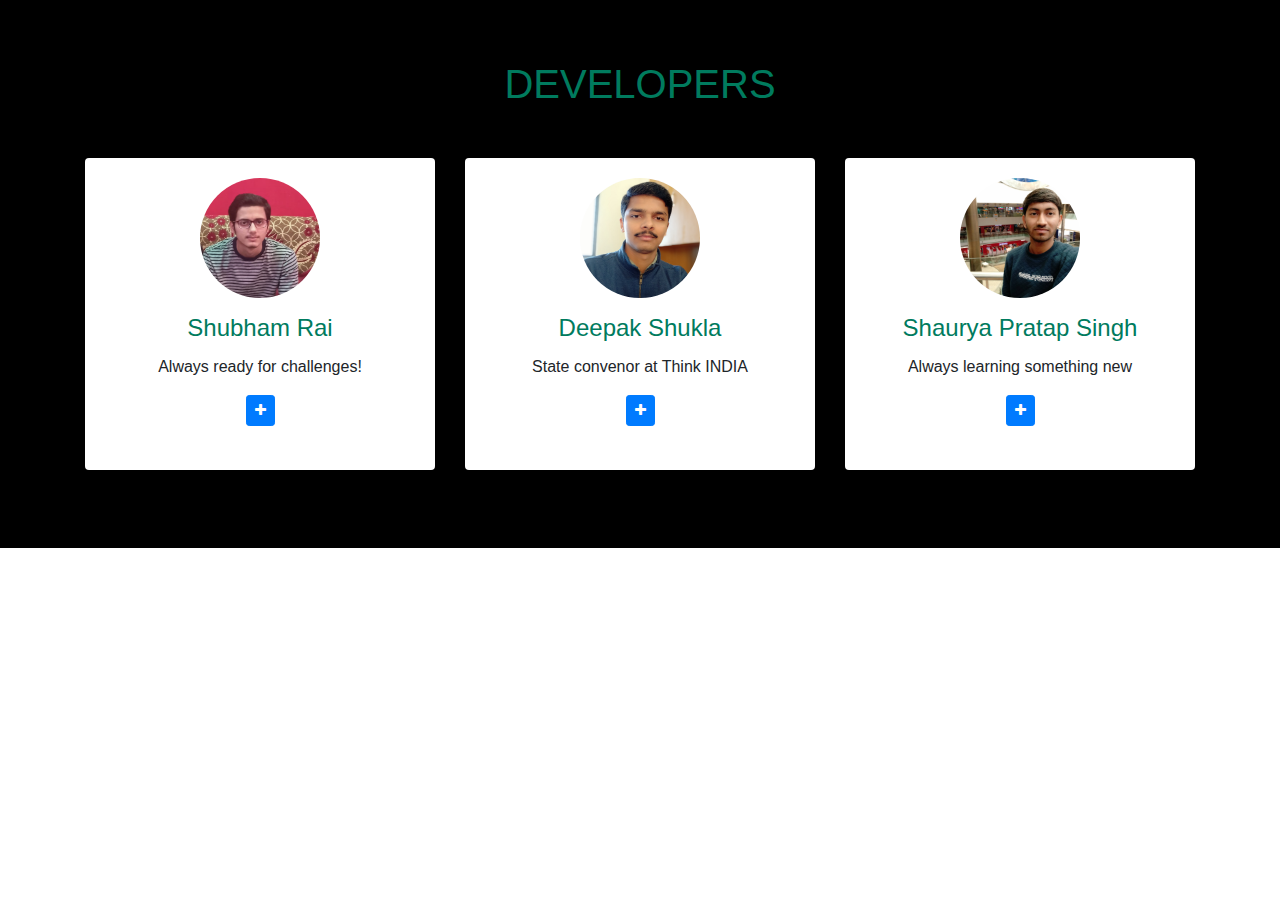
<file: developers/developer.html>
<!DOCTYPE html>
<html>
    <head>
        <meta charset="utf-8">
        <meta http-equiv="X-UA-Compatible" content="IE=edge">
        <title></title>
        <meta name="description" content="">
        <meta name="viewport" content="width=device-width, initial-scale=1">
        <link rel="stylesheet" href="./devstyles/styledev.css">
        <link href="//maxcdn.bootstrapcdn.com/bootstrap/4.0.0/css/bootstrap.min.css" rel="stylesheet" id="bootstrap-css">
<script src="//maxcdn.bootstrapcdn.com/bootstrap/4.0.0/js/bootstrap.min.js"></script>
<script src="//cdnjs.cloudflare.com/ajax/libs/jquery/3.2.1/jquery.min.js"></script>
    </head>
    <body>
        <section id="team" class="pb-5">
    <div class="container">
        <h5 class="section-title h1">Developers</h5>
        <div class="row">
            <!-- Team member -->
            <div class="col-xs-12 col-sm-6 col-md-4">
                <div class="image-flip" ontouchstart="this.classList.toggle('hover');">
                    <div class="mainflip">
                        <div class="frontside">
                            <div class="card">
                                <div class="card-body text-center">
                                    <p><img class=" img-fluid" src="./imagedev/shubham.jpg" alt="card image"></p>
                                    <h4 class="card-title">Shubham Rai</h4>
                                    <p class="card-text">Always ready for challenges!</p>
                                    <a href="#" class="btn btn-primary btn-sm"><i class="fa fa-plus"></i></a>
                                </div>
                            </div>
                        </div>
                        <div class="backside">
                            <div class="card">
                                <div class="card-body text-center mt-4">
                                    <h4 class="card-title">Shubham Rai</h4>
                                    <p class="card-text">I am currently second year cse undergraduate at MNIT jaipur,love to code my dreams are big but shorter than my determination</p>
                                    <ul class="list-inline">
                                        <li class="list-inline-item">
                                            <a class="social-icon text-xs-center" target="_blank" href="https://www.facebook.com/profile.php?id=100011862813207">
                                                <i class="fa fa-facebook"></i>
                                            </a>
                                        </li>
                                        <li class="list-inline-item">
                                            <a class="social-icon text-xs-center" target="_blank" href="https://www.instagram.com/raishubham.05/">
                                                <i class="fa fa-instagram"></i>
                                            </a>
                                        </li>
                                       
                                        <li class="list-inline-item">
                                            <a class="social-icon text-xs-center" target="_blank" href="https://www.linkedin.com/in/shubhamr-rai/">
                                                <i class="fa fa-linkedin"></i>
                                            </a>
                                        </li>
                                    </ul>
                                </div>
                            </div>
                        </div>
                    </div>
                </div>
            </div>
            <!-- ./Team member -->
            <!-- Team member -->
            <div class="col-xs-12 col-sm-6 col-md-4">
                <div class="image-flip" ontouchstart="this.classList.toggle('hover');">
                    <div class="mainflip">
                        <div class="frontside">
                            <div class="card">
                                <div class="card-body text-center">
                                    <p><img class=" img-fluid" src="./imagedev/deepak.jpg" alt="card image"></p>
                                    <h4 class="card-title">Deepak Shukla</h4>
                                    <p class="card-text">State convenor at Think INDIA</p>
                                    <a href="#" class="btn btn-primary btn-sm"><i class="fa fa-plus"></i></a>
                                </div>
                            </div>
                        </div>
                        <div class="backside">
                            <div class="card">
                                <div class="card-body text-center mt-4">
                                    <h4 class="card-title">Deepak Shukla</h4>
                                    <p class="card-text">Hello everyone, I am Deepak Shukla an engineering student
                                            at MNIT
                                            Jaipur.Currently I have studying in Civil Engineering.I am State Convener of
                                            Think India Rajashthan</p>
                                    <ul class="list-inline">
                                        <li class="list-inline-item">
                                            <a class="social-icon text-xs-center" target="_blank" href="https://www.facebook.com/profile.php?id=100009403230104">
                                                <i class="fa fa-facebook"></i>
                                            </a>
                                        </li>
                                        <li class="list-inline-item">
                                            <a class="social-icon text-xs-center" target="_blank" href="https://www.instagram.com/p/CIui_iqHhkv/?igshid=13xoisuc1nj20">
                                                <i class="fa fa-instagram"></i>
                                            </a>
                                        </li>
                                         <li class="list-inline-item">
                                            <a class="social-icon text-xs-center" target="_blank" href="https://www.linkedin.com/in/deepak-shukla-ab097b1b5">
                                                <i class="fa fa-linkedin"></i>
                                            </a>
                                        </li>
                                    </ul>
                                </div>
                            </div>
                        </div>
                    </div>
                </div>
            </div>
            <!-- ./Team member -->
            <!-- Team member -->
            <div class="col-xs-12 col-sm-6 col-md-4">
                <div class="image-flip" ontouchstart="this.classList.toggle('hover');">
                    <div class="mainflip">
                        <div class="frontside">
                            <div class="card">
                                <div class="card-body text-center">
                                    <p><img class=" img-fluid" src="./imagedev/shaurya5.jpg" alt="card image"></p>
                                        <h4 class="card-title">Shaurya Pratap Singh</h4>
                                    <p class="card-text">Always learning something new</p>
                                    <a href="#" class="btn btn-primary btn-sm"><i class="fa fa-plus"></i></a>
                                </div>
                            </div>
                        </div>
                        <div class="backside">
                            <div class="card">
                                <div class="card-body text-center mt-4">
                                    <h4 class="card-title">Shaurya Pratap Singh</h4>
                                    <p class="card-text">Hi, I am Shaurya an engineering student at MNIT
                                            Jaipur.Currently I have studying in Electrical Engineering.I wander for new
                                            things,learning new programming language and making programs to solve modern
                                            world problems intrigues me..</p>
                                    <ul class="list-inline">
                                        <li class="list-inline-item">
                                            <a class="social-icon text-xs-center" target="_blank" href="https://www.facebook.com/shauryapratap.singh.3914207">
                                                <i class="fa fa-facebook"></i>
                                            </a>
                                        </li>
                                        <li class="list-inline-item">
                                            <a class="social-icon text-xs-center" target="_blank" href="https://instagram.com/spsingh2157?igshid=o6xjzzdzcv1q">
                                                <i class="fa fa-instagram"></i>
                                            </a>
                                        </li>
                                          
                                        <li class="list-inline-item">
                                            <a class="social-icon text-xs-center" target="_blank" href="https://www.linkedin.com/in/shaurya-pratap-7298ab1a5">
                                                <i class="fa fa-linkedin"></i>
                                            </a>
                                        </li>
                                    </ul>
                                </div>
                            </div>
                        </div>
                    </div>
                </div>
            </div>
            <!-- ./Team member -->
            <!-- Team member -->
            
    </div>
</section>
<!-- Team -->
        
        <script src="" async defer></script>
    </body>
</html>


<!------ Include the above in your HEAD tag ---------->

<!-- Team -->
</file>
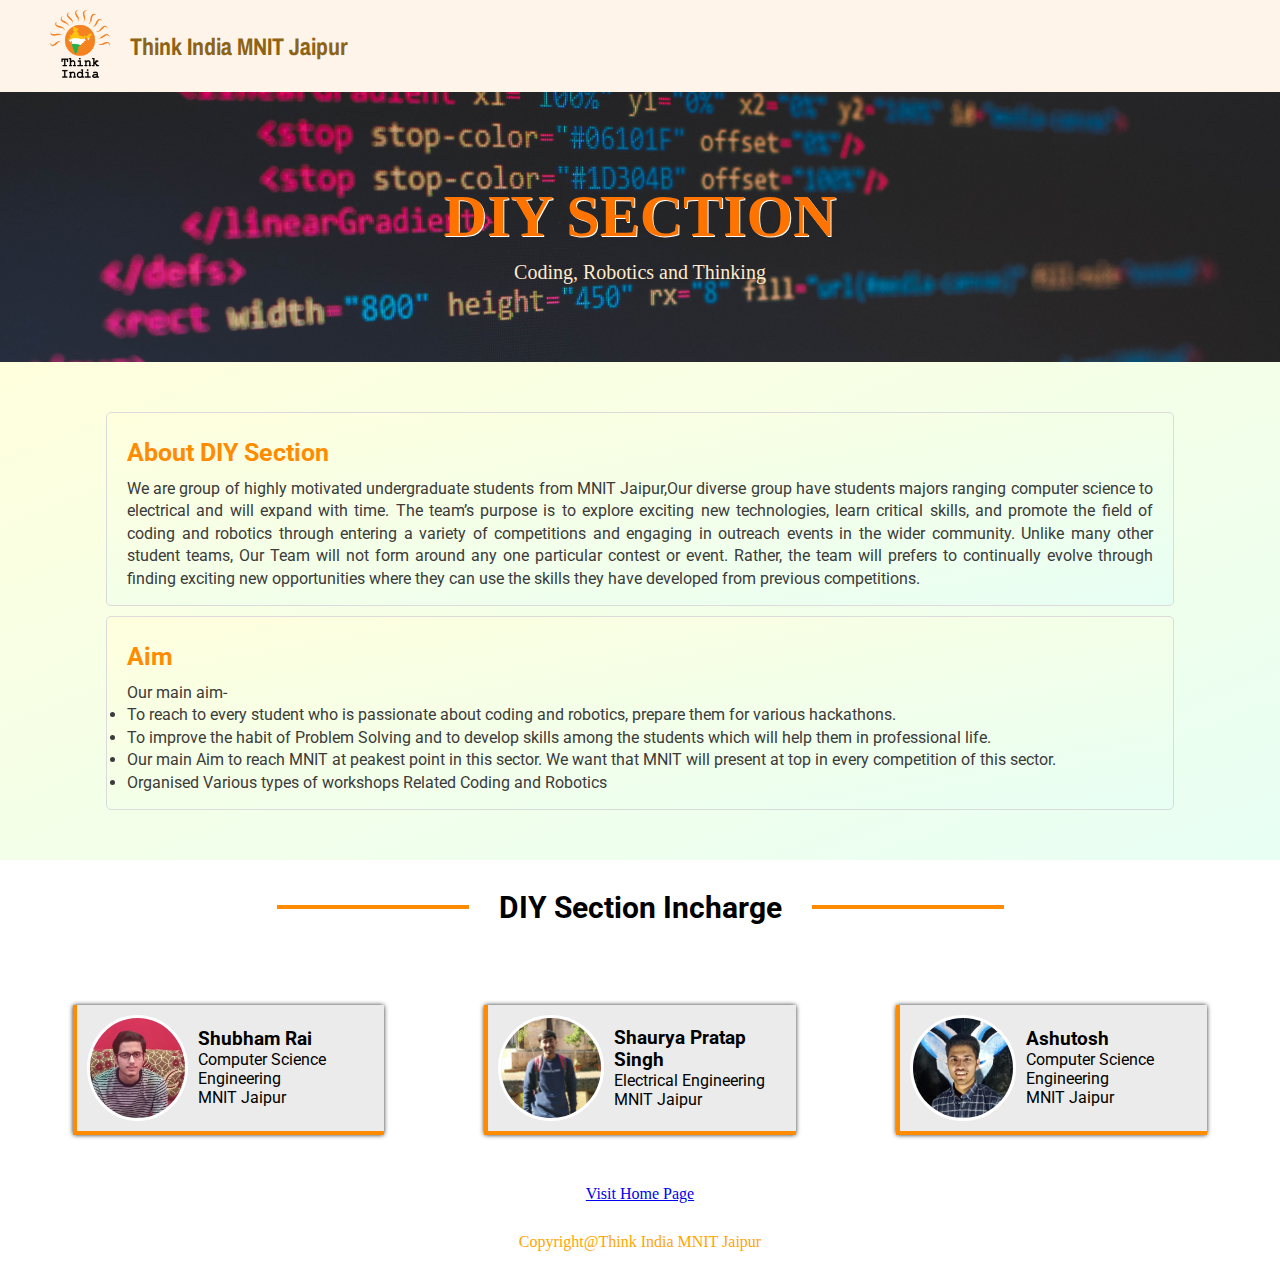
<file: sections/codingsection.html>
<!DOCTYPE html>
<html lang="en">

<head>
    <meta charset="UTF-8">
    <meta name="viewport" content="width=device-width, initial-scale=1.0">
    <link href="https://fonts.googleapis.com/css2?family=Archivo+Narrow&display=swap" rel="stylesheet">
    <link rel="stylesheet" href="codingsection.css">
    <link rel="preconnect" href="https://fonts.gstatic.com">
    <link href="https://fonts.googleapis.com/css2?family=Roboto&display=swap" rel="stylesheet">
    <link rel="stylesheet" media="screen and (max-width: 1244px)" href="codingsectionphone.css">
    <title>DIY Section</title>
</head>

<body>
    <header class="head_section">
        <div class="head_seater">
            <a href="https://grininja.github.io/ThinkIndiaMnit.io/"><img src="image/thinkindialogo.png"
                    alt="Think india logo"></a>
            <h2>Think India MNIT Jaipur</h2>
        </div>
    </header>
    <div class="section_heading">
        <div class="heading_">
            <h1>DIY SECTION</h1>
            <p>Coding, Robotics and Thinking</p>
        </div>
    </div>
    <section class="sec_sec1">
        <div class="about_para">
            <div class="para_gap para_gap1">
                <p>
                    <span class="about_spa"><b>About DIY Section</b></span>
                    <br>We are group of highly motivated undergraduate students from MNIT Jaipur,Our diverse group have students majors ranging computer science to electrical and will expand with time. The team’s purpose is to explore exciting new technologies, learn critical skills, 
                    and promote the field of coding and robotics through entering a variety of competitions and engaging in outreach events in the wider community. Unlike many other student teams, Our Team will not form around any one particular contest or event. 
                    Rather, the team will prefers to continually evolve through finding exciting new opportunities where they can use the skills they have developed from previous competitions. 
                </p>
            </div>
            <div class="para_gap para_gap2">
                <p>
                    <span class="about_spa"><b>Aim </b></span>
                    <br>
                    Our main aim-
                <ul>
                    <li class="point-wise">To reach to every student who is passionate about coding and robotics,
                        prepare them for various
                        hackathons.</li>
                    <li class="point-wise">To improve the habit of Problem Solving and to develop skills among the
                        students which will help
                        them in professional life.
                    </li>
                    <li class="point-wise">Our main Aim to reach MNIT at peakest point in this sector. We want that MNIT
                        will present at
                        top in every competition of this sector.
                    </li>
                    <li class="point-wise">
                        Organised Various types of workshops Related Coding and Robotics
                    </li>

                </ul>
                </p>
            </div>
        </div>
        </div>
    </section>

    <section class="sec_sec2">


        <div class="inchare_babu">
            <div class="line_ani"></div>
            <div class="incharge">
                <h2>DIY Section Incharge</h2>
            </div>
            <div class="line_ani"></div>
        </div>


        <div class="section_incharge">
            <div class="both_inchare">
                <img src="image/shubham.jpg" alt="">
                <div class="incharge_name">
                    <h3>Shubham Rai</h3>
                    <p>Computer Science Engineering</p>
                    <p>MNIT Jaipur</p>
                </div>
            </div>
            <div class="both_inchare">
                <img src="image/shauryabng.jpg" alt="">
                <div class="incharge_name">
                    <h3>Shaurya Pratap Singh</h3>
                    <p>Electrical Engineering</p>
                    <p>MNIT Jaipur</p>
                </div>
            </div>
            <div class="both_inchare">
                <img src="image/ashutosh.jpg" alt="">
                <div class="incharge_name">
                    <h3>Ashutosh</h3>
                    <p>Computer Science Engineering</p>
                    <p>MNIT Jaipur</p>
                </div>
            </div>
        </div>
    </section>
    <footer class="foot">
        <a href="https://grininja.github.io/ThinkIndiaMnit.io/">Visit Home Page</a>
        <p>Copyright@Think India MNIT Jaipur</p>

    </footer>

</body>

</html>
</file>
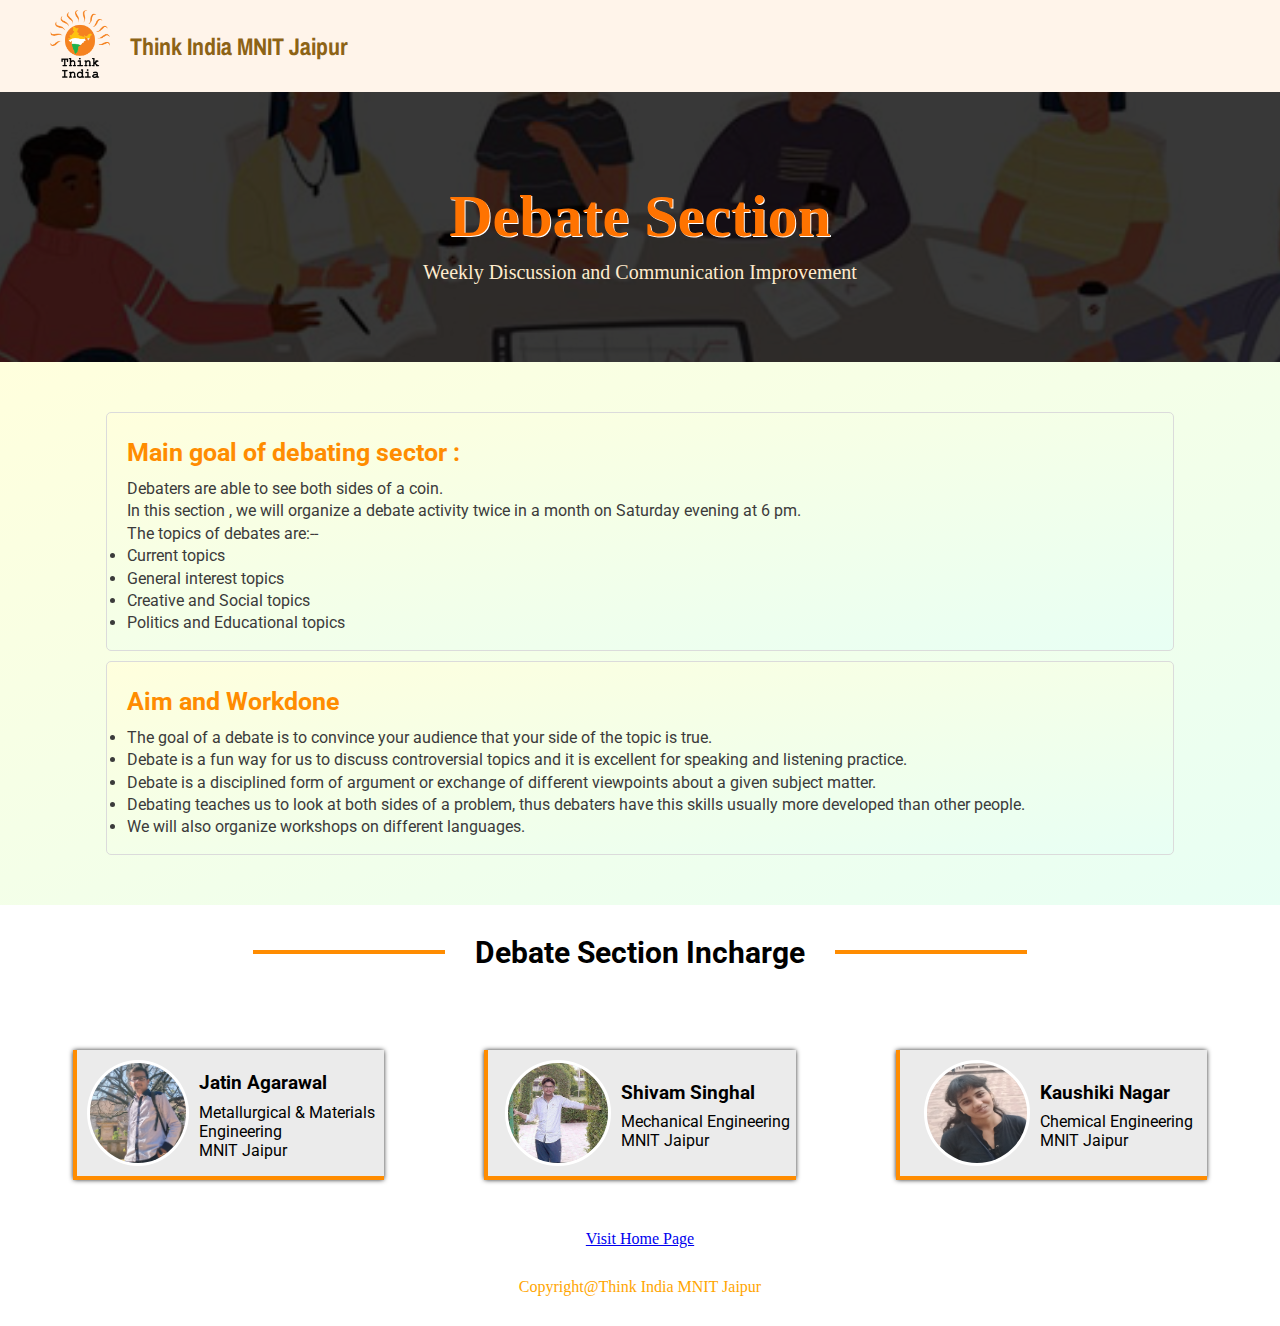
<file: sections/debate.html>
<!DOCTYPE html>
<html lang="en">

<head>
    <meta charset="UTF-8">
    <meta name="viewport" content="width=device-width, initial-scale=1.0">
    <link href="https://fonts.googleapis.com/css2?family=Archivo+Narrow&display=swap" rel="stylesheet">
    <link rel="stylesheet" href="debate.css">
    <link rel="preconnect" href="https://fonts.gstatic.com">
    <link href="https://fonts.googleapis.com/css2?family=Roboto&display=swap" rel="stylesheet">
    <link rel="stylesheet" media="screen and (max-width: 1244px)" href="codingsectionphone.css">
    <title>Debate Section</title>
</head>

<body>
    <header class="head_section">
        <div class="head_seater">
            <a href="https://grininja.github.io/ThinkIndiaMnit.io/"><img src="image/thinkindialogo.png" alt="Think india logo"></a>
            <h2>Think India MNIT Jaipur</h2>
        </div>
    </header>
    <div class="section_heading">
        <div class="heading_">
            <h1>Debate Section</h1>
            <p>Weekly Discussion and Communication Improvement</p>
        </div>
    </div>
    <section class="sec_sec1">
        <div class="about_para">
            <div class="para_gap para_gap1">
                <p>
                    <span class="about_spa"><b>Main goal of debating sector :</b></span>
                    <br>Debaters are able to see both sides of a coin. <br> In this section , we will organize a debate activity twice in a month on Saturday evening at 6 pm. <br>
                    The topics of debates are:-- <br>
                   <li class="point-wise"> Current topics <br></li>
                   <li class="point-wise">General interest topics <br></li>
                   <li class="point-wise">Creative and Social topics <br></li>
                   <li class="point-wise"> Politics and Educational topics</li>
             
                </p>
            </div>
            <div class="para_gap para_gap2">
                <p>
                    <span class="about_spa"><b>Aim and Workdone</b></span>
                    <ul>
                        <li class="point-wise">The goal of a debate is to convince your audience that your side of the topic is true.
                        </li>
                        <li class="point-wise">Debate is a fun way for us to discuss controversial topics and it is excellent for speaking and listening practice.

                        </li>
                        <li class="point-wise">Debate is a disciplined form of argument or exchange of different viewpoints about a given subject matter.

                        </li>
                        <li class="point-wise">
                            Debating teaches us to look at both sides of a problem, thus debaters have this skills usually more developed than other people.

                        </li>
                        <li class="point-wise">
                            We will also organize workshops on different languages.
                        </li>
                        

    
                    </ul>
                </p>
            </div>
        </div>
        </div>
    </section>

    <section class="sec_sec2">


        <div class="inchare_babu">
            <div class="line_ani"></div>
            <div class="incharge">
                <h2>Debate Section Incharge</h2>
            </div>
            <div class="line_ani"></div>
        </div>


        <div class="section_incharge">
            <div class="both_inchare">
                <img src="image/jatin.jpg" alt="">
                <div class="incharge_name">
                    <h3>Jatin Agarawal</h3>
                    <p>Metallurgical & Materials Engineering</p>
                    <p>MNIT Jaipur</p>
                </div>
            </div>
            <div class="both_inchare">
                <img src="image/shivam.jpeg" alt="">
                <div class="incharge_name">
                    <h3>Shivam Singhal</h3>
                    <p>Mechanical Engineering</p>
                    <p>MNIT Jaipur</p>
                </div>
            </div>
         
            <div class="both_inchare">
                <img src="image/kaushiki.jpg" alt="">
                <div class="incharge_name">
                    <h3>Kaushiki Nagar</h3>
                    <p>Chemical Engineering</p>
                    <p>MNIT Jaipur</p>
                </div>
            </div>
        </div>
    </section>
    <footer class="foot">
        <a href="https://grininja.github.io/ThinkIndiaMnit.io/">Visit Home Page</a>
        <p>Copyright@Think India MNIT Jaipur</p>
    </footer>

</body>

</html>
</file>
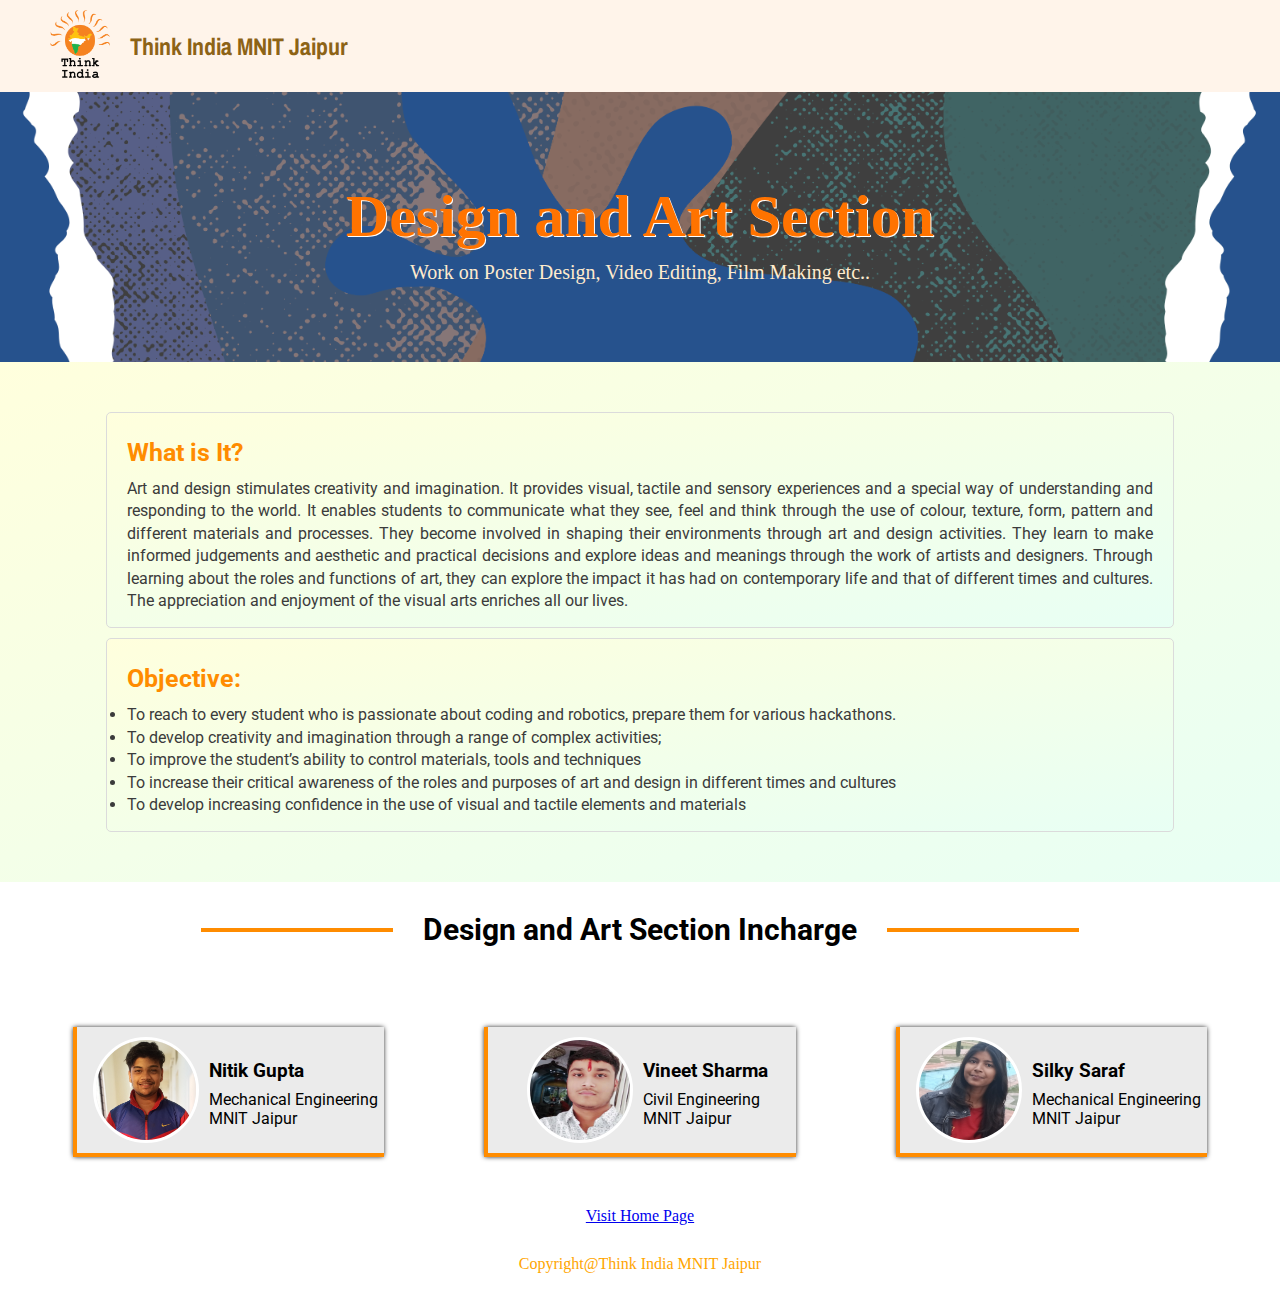
<file: sections/design.html>
<!DOCTYPE html>
<html lang="en">

<head>
    <meta charset="UTF-8">
    <meta name="viewport" content="width=device-width, initial-scale=1.0">
    <link href="https://fonts.googleapis.com/css2?family=Archivo+Narrow&display=swap" rel="stylesheet">
    <link rel="stylesheet" href="design.css">
    <link rel="preconnect" href="https://fonts.gstatic.com">
    <link href="https://fonts.googleapis.com/css2?family=Roboto&display=swap" rel="stylesheet">
    <link rel="stylesheet" media="screen and (max-width: 1244px)" href="codingsectionphone.css">
    <title>Design and Art Section</title>
</head>

<body>
    <header class="head_section">
        <div class="head_seater">
            <a href="https://grininja.github.io/ThinkIndiaMnit.io/"><img src="image/thinkindialogo.png"
                    alt="Think india logo"></a>
            <h2>Think India MNIT Jaipur</h2>
        </div>
    </header>
    <div class="section_heading">
        <div class="heading_">
            <h1>Design and Art Section</h1>
            <p>Work on Poster Design, Video Editing, Film Making etc..</p>
        </div>
    </div>
    <section class="sec_sec1">
        <div class="about_para">
            <div class="para_gap para_gap1">
                <p>
                    <span class="about_spa"><b>What is It?</b></span>
                    <br> Art and design stimulates creativity and imagination.
                    It provides visual, tactile and sensory experiences and a special way of understanding and
                    responding to the world.
                    It enables students to communicate what they see, feel and think through the use of colour, texture,
                    form, pattern and different materials and processes.
                    They become involved in shaping their environments through art and design activities. They learn to
                    make informed judgements and aesthetic and practical decisions and explore ideas and meanings
                    through the work of artists and designers.
                    Through learning about the roles and functions of art, they can explore the impact it has had on
                    contemporary life and that of different times and cultures. The appreciation and enjoyment of the
                    visual arts enriches all our lives.

                </p>
            </div>
            <div class="para_gap para_gap2">
                <p>
                    <span class="about_spa"><b>Objective:</b></span>
                    <br>
                <ul>
                    <li class="point-wise">To reach to every student who is passionate about coding and robotics,
                        prepare them for various
                        hackathons.</li>
                    <li class="point-wise">To develop creativity and imagination through a range of complex activities;

                    </li>
                    <li class="point-wise">To improve the student’s ability to control materials, tools and techniques

                    </li>
                    <li class="point-wise">
                        To increase their critical awareness of the roles and purposes of art and design in different
                        times and cultures
                    </li>
                    <li class="point-wise">
                        To develop increasing confidence in the use of visual and tactile elements and materials </li>

                </ul>
                </p>
            </div>
        </div>
        </div>
    </section>

    <section class="sec_sec2">


        <div class="inchare_babu">
            <div class="line_ani"></div>
            <div class="incharge">
                <h2>Design and Art Section Incharge</h2>
            </div>
            <div class="line_ani"></div>
        </div>


        <div class="section_incharge">
            <div class="both_inchare">
                <img src="image/nitik.jpg" alt="">
                <div class="incharge_name">
                    <h3>Nitik Gupta</h3>
                    <p>Mechanical Engineering</p>
                    <p>MNIT Jaipur</p>
                </div>
            </div>
            <div class="both_inchare">
                <img src="image/vineet.jpg" alt="">
                <div class="incharge_name">
                    <h3>Vineet Sharma</h3>
                    <p>Civil Engineering</p>
                    <p>MNIT Jaipur</p>
                </div>
            </div>
            <div class="both_inchare">
                <img src="image/silky.jpg" alt="">
                <div class="incharge_name">
                    <h3>Silky Saraf</h3>
                    <p>Mechanical Engineering</p>
                    <p>MNIT Jaipur</p>
                </div>
            </div>
        </div>
    </section>
    <footer class="foot">
        <a href="https://grininja.github.io/ThinkIndiaMnit.io/">Visit Home Page</a>
        <p>Copyright@Think India MNIT Jaipur</p>
    </footer>

</body>

</html>
</file>
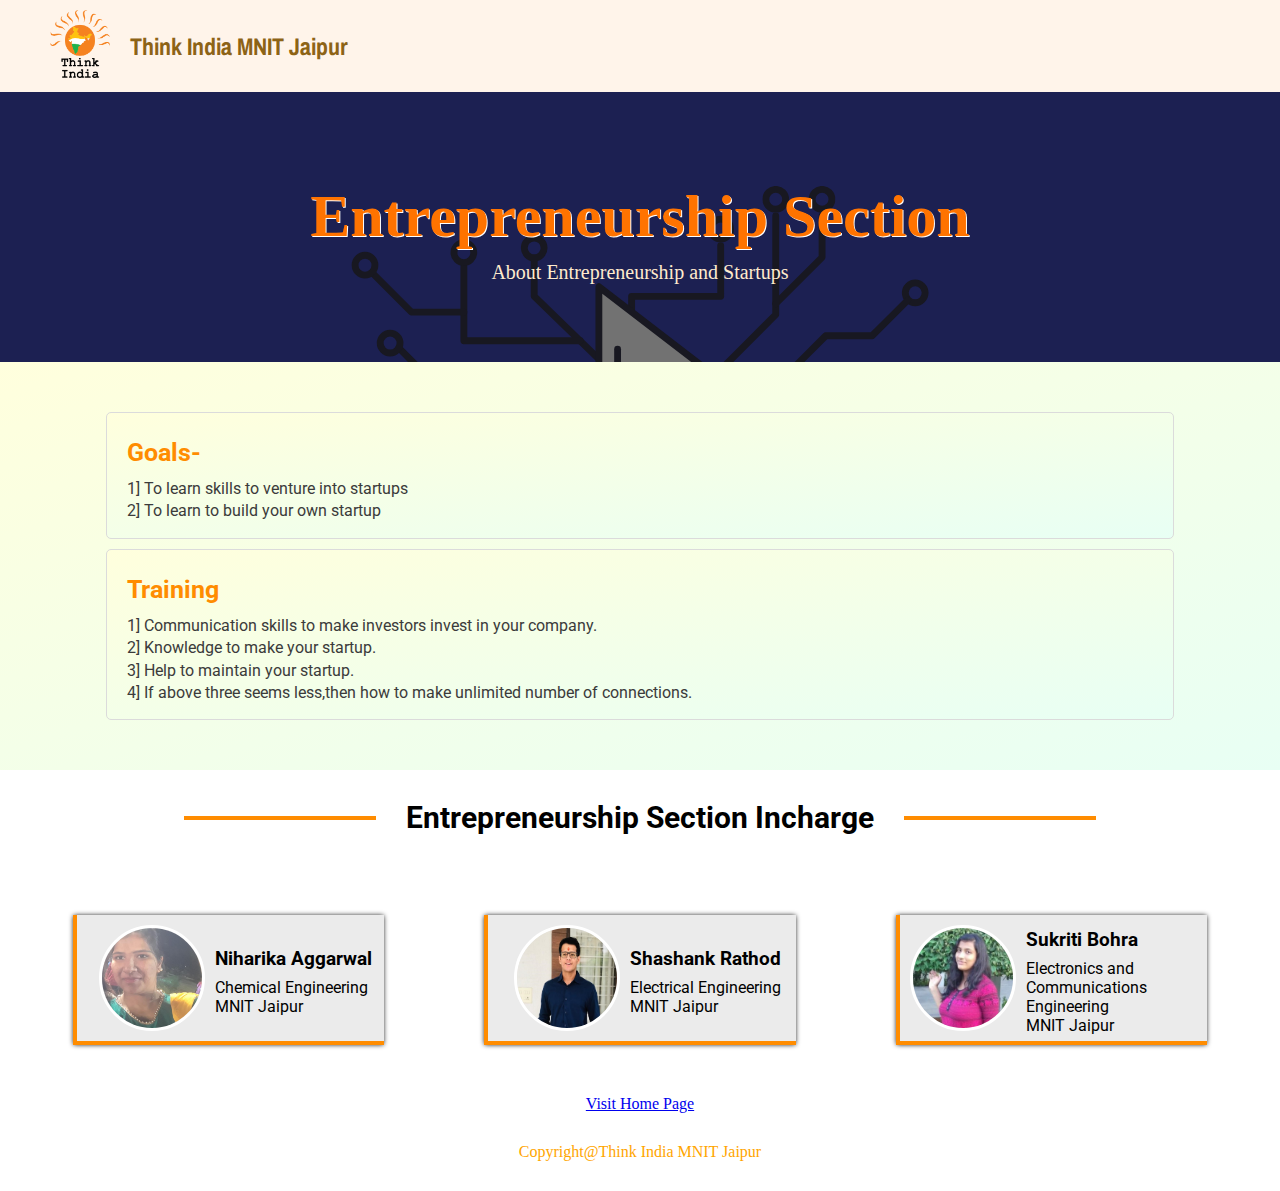
<file: sections/enterp.html>
<!DOCTYPE html>
<html lang="en">

<head>
    <meta charset="UTF-8">
    <meta name="viewport" content="width=device-width, initial-scale=1.0">
    <link href="https://fonts.googleapis.com/css2?family=Archivo+Narrow&display=swap" rel="stylesheet">
    <link rel="stylesheet" href="entp.css">
    <link rel="preconnect" href="https://fonts.gstatic.com">
    <link href="https://fonts.googleapis.com/css2?family=Roboto&display=swap" rel="stylesheet">
    <link rel="stylesheet" media="screen and (max-width: 1244px)" href="codingsectionphone.css">
    <title>Entrepreneurship Section</title>
</head>

<body>
    <header class="head_section">
        <div class="head_seater">
            <a href="https://grininja.github.io/ThinkIndiaMnit.io/"><img src="image/thinkindialogo.png"
                    alt="Think india logo"></a>
            <h2>Think India MNIT Jaipur</h2>
        </div>
    </header>
    <div class="section_heading">
        <div class="heading_">
            <h1>Entrepreneurship Section</h1>
            <p>About Entrepreneurship and Startups</p>
        </div>
    </div>
    <section class="sec_sec1">
        <div class="about_para">
            <div class="para_gap para_gap1">
                <p>
                    <span class="about_spa"><b> Goals-</b></span>
                    <br>
                    1] To learn skills to venture into startups <br>
                    2] To learn to build your own startup

                </p>
            </div>
            <div class="para_gap para_gap2">
                <p>
                    <span class="about_spa"><b>Training</b></span>
                    <br>
                    
                    1] Communication skills to make investors invest in your company. <br>
                    2] Knowledge to make your startup. <br>
                    3] Help to maintain your startup. <br>
                    4] If above three seems less,then how to make unlimited number of connections. <br>

                </p>
            </div>
        </div>
        </div>
    </section>

    <section class="sec_sec2">


        <div class="inchare_babu">
            <div class="line_ani"></div>
            <div class="incharge">
                <h2>Entrepreneurship Section Incharge</h2>
            </div>
            <div class="line_ani"></div>
        </div>


        <div class="section_incharge">
            <div class="both_inchare">
                <img src="image/niha.jpg" alt="">
                <div class="incharge_name">
                    <h3>Niharika Aggarwal</h3>
                    <p>Chemical Engineering</p>
                    <p>MNIT Jaipur</p>
                </div>
            </div>
            <div class="both_inchare">
                <img src="image/shashank.jpg" alt="">
                <div class="incharge_name">
                    <h3>Shashank Rathod</h3>
                    <p>Electrical Engineering</p>
                    <p>MNIT Jaipur</p>
                </div>
            </div>
            <div class="both_inchare">
                <img src="image/sukr.jpg" alt="">
                <div class="incharge_name">
                    <h3>Sukriti Bohra</h3>
                    <p>Electronics and Communications Engineering</p>
                    <p>MNIT Jaipur</p>
                </div>
            </div>
        </div>
    </section>
    <footer class="foot">
        <a href="https://grininja.github.io/ThinkIndiaMnit.io/">Visit Home Page</a>
        <p>Copyright@Think India MNIT Jaipur</p>
    </footer>

</body>

</html>
</file>
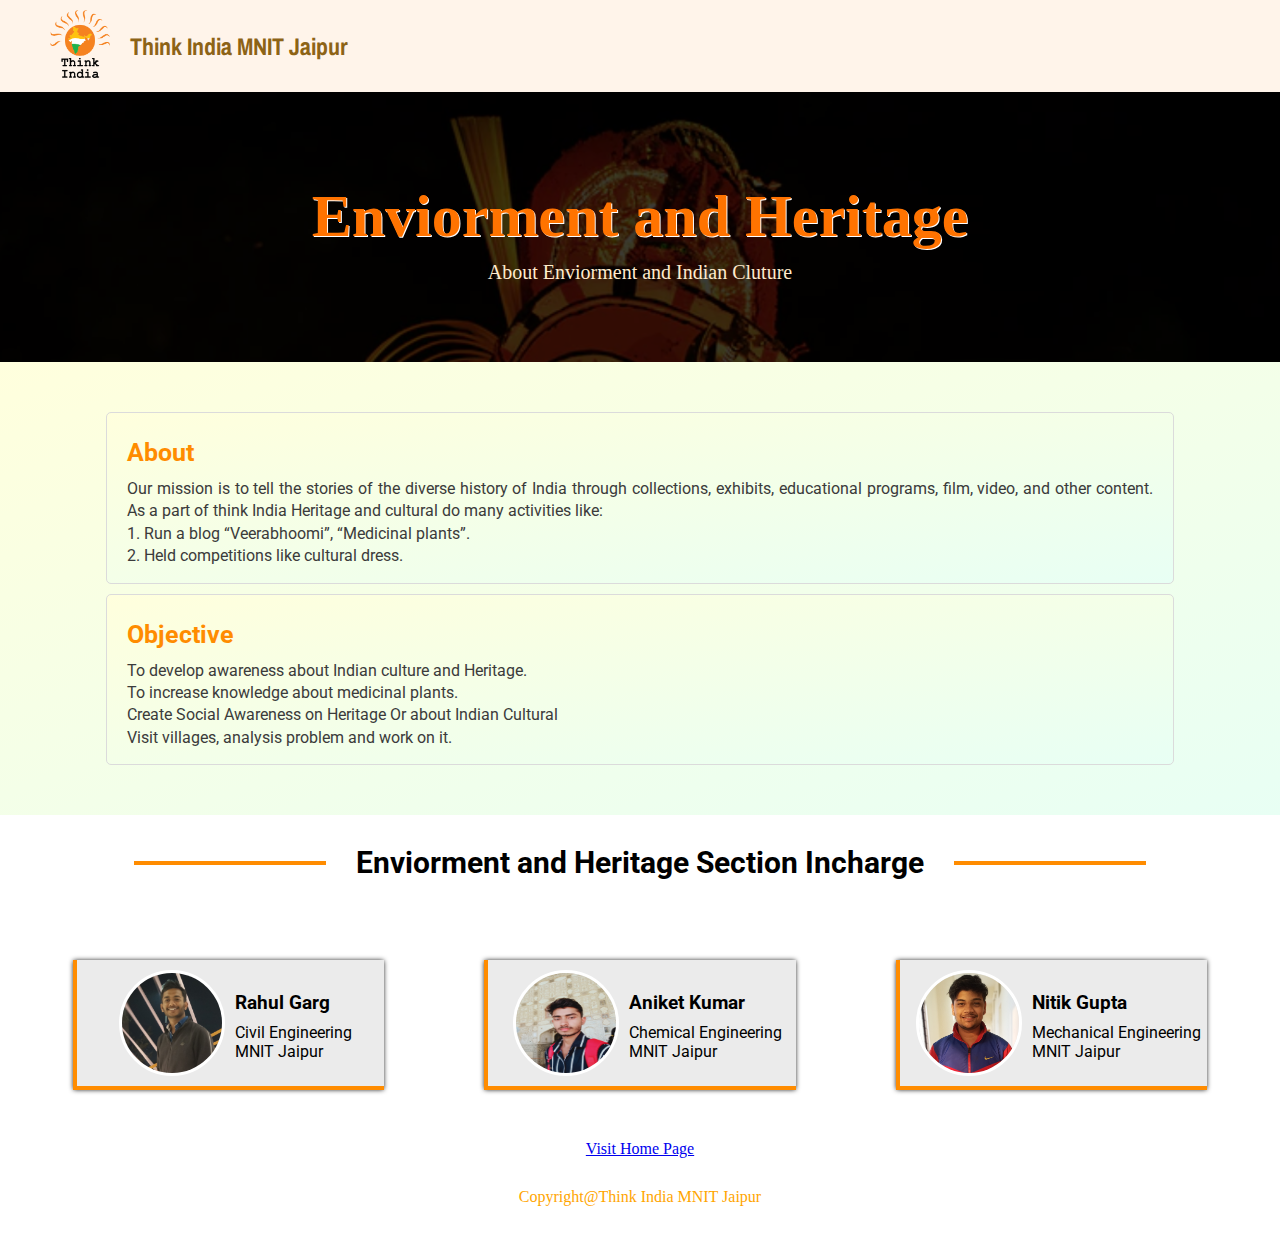
<file: sections/enviorment.html>
<!DOCTYPE html>
<html lang="en">

<head>
    <meta charset="UTF-8">
    <meta name="viewport" content="width=device-width, initial-scale=1.0">
    <link href="https://fonts.googleapis.com/css2?family=Archivo+Narrow&display=swap" rel="stylesheet">
    <link rel="stylesheet" href="enviorment.css">
    <link rel="preconnect" href="https://fonts.gstatic.com">
    <link href="https://fonts.googleapis.com/css2?family=Roboto&display=swap" rel="stylesheet">
    <link rel="stylesheet" media="screen and (max-width: 1244px)" href="codingsectionphone.css">
    <title>Enviorment and Heritage Section</title>
</head>

<body>
    <header class="head_section">
        <div class="head_seater">
            <a href="https://grininja.github.io/ThinkIndiaMnit.io/"><img src="image/thinkindialogo.png" alt="Think india logo"></a>
             <h2>Think India MNIT Jaipur</h2>
        </div>
    </header>
    <div class="section_heading">
        <div class="heading_">
            <h1>Enviorment and Heritage</h1>
            <p>About Enviorment and Indian Cluture</p>
        </div>
    </div>
    <section class="sec_sec1">
        <div class="about_para">
            <div class="para_gap para_gap1">
                <p>
                    <span class="about_spa"><b>About </b></span>
                    <br> Our mission is to tell the stories of the diverse history of India through collections, exhibits, educational programs, film, video, and other content.
                    As a part of think India Heritage and cultural do many activities like: <br>
                    1. Run a blog “Veerabhoomi”, “Medicinal plants”. <br>
                    2. Held competitions like cultural dress.
                    
                
                </p>
            </div>
            <div class="para_gap para_gap2">
                <p>
                    <span class="about_spa"><b>Objective
                    </b></span>
                    <br> 
                    To develop awareness about Indian culture and Heritage. <br>
                    To increase knowledge about medicinal plants. <br>
                    Create Social Awareness on Heritage Or about Indian Cultural <br>
                    Visit villages, analysis problem and work on it.               
                </p>
            </div>
        </div>
        </div>
    </section>

    <section class="sec_sec2">


        <div class="inchare_babu">
            <div class="line_ani"></div>
            <div class="incharge">
                <h2>Enviorment and Heritage Section Incharge</h2>
            </div>
            <div class="line_ani"></div>
        </div>


        <div class="section_incharge">
            <div class="both_inchare">
                <img src="image/rahul.jpg" alt="">
                <div class="incharge_name">
                    <h3>Rahul Garg</h3>
                    <p>Civil Engineering</p>
                    <p>MNIT Jaipur</p>
                </div>
            </div>
            <div class="both_inchare">
                <img src="image/aniket.jpg" alt="">
                <div class="incharge_name">
                    <h3>Aniket Kumar</h3>
                    <p>Chemical Engineering</p>
                    <p>MNIT Jaipur</p>
                </div>
            </div>
            <div class="both_inchare">
                <img src="image/nitik.jpg" alt="">
                <div class="incharge_name">
                    <h3>Nitik Gupta</h3>
                    <p>Mechanical Engineering</p>
                    <p>MNIT Jaipur</p>
                </div>
            </div>
        </div>
    </section>
    <footer class="foot">
        <a href="https://grininja.github.io/ThinkIndiaMnit.io/">Visit Home Page</a>
        <p>Copyright@Think India MNIT Jaipur</p>
    </footer>

</body>

</html>
</file>
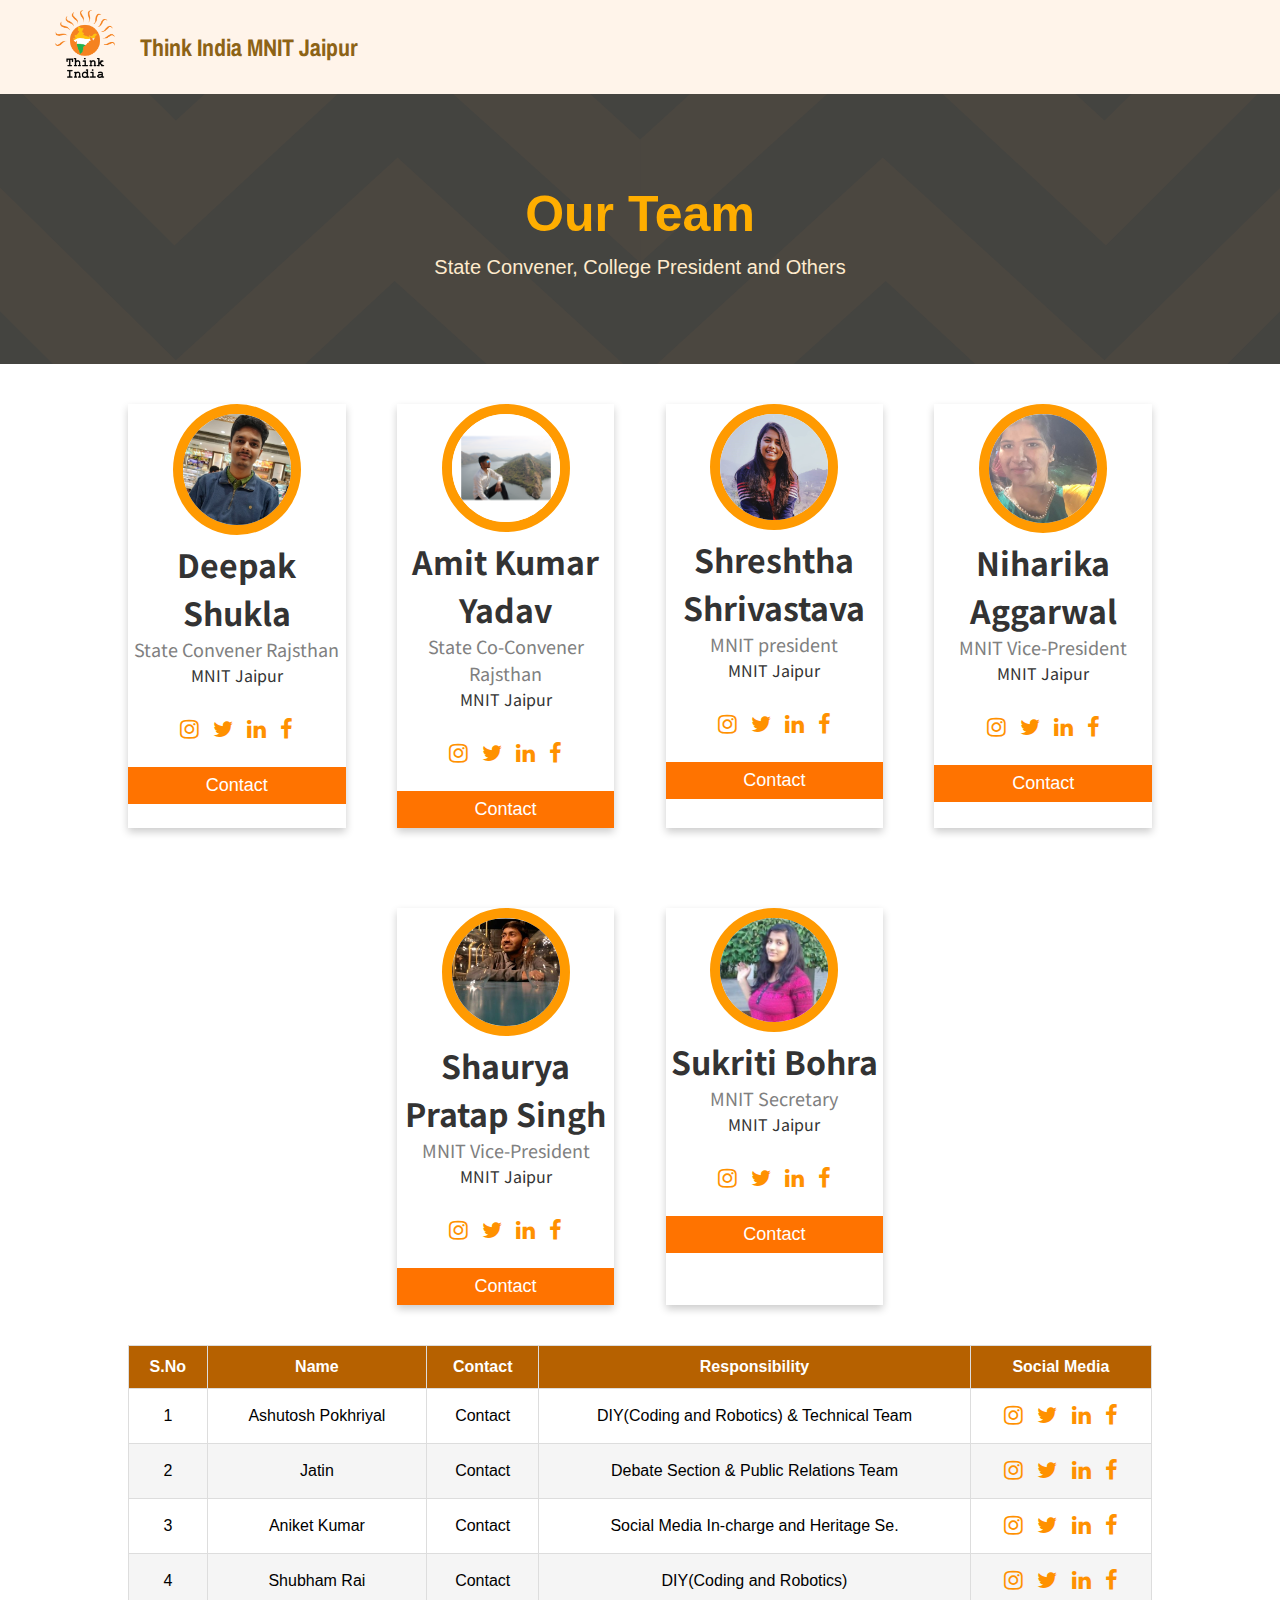
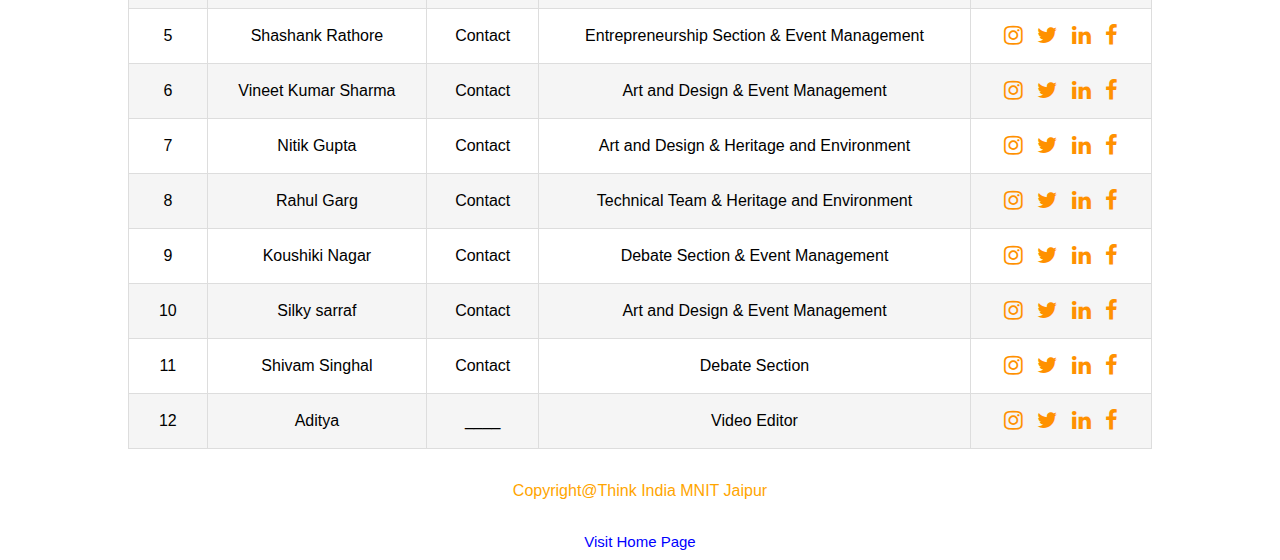
<file: sections/team.html>
<!DOCTYPE html>
<html lang="en">

<head>
    <meta charset="UTF-8">
    <meta name="viewport" content="width=device-width, initial-scale=1.0">
    <link rel="stylesheet" href="team.css">
    <link rel="stylesheet" href="tablestyle.css" />
    <link rel="preconnect" href="https://fonts.gstatic.com">
    <link href="https://fonts.googleapis.com/css2?family=Noto+Sans+JP&display=swap" rel="stylesheet">
    <link rel="preconnect" href="https://fonts.gstatic.com">
    <link rel="stylesheet" href="https://cdnjs.cloudflare.com/ajax/libs/font-awesome/4.7.0/css/font-awesome.min.css">
    <link href="https://fonts.googleapis.com/css2?family=Archivo+Narrow&display=swap" rel="stylesheet">
    <link rel="stylesheet" media="screen and (max-width: 1244px)" href="teamphone.css">
    <title>Team TIMNIT</title>
</head>

<body>
    <header class="head_section">
        <div class="head_seater">
            <a href="https://grininja.github.io/ThinkIndiaMnit.io/"><img src="image/thinkindialogo.png"
                    alt="Think india logo"></a>
            <h2>Think India MNIT Jaipur</h2>
        </div>
    </header>


    <div class="team_heading">
        <div class="heading_state">
            <h1>Our Team</h1>
            <p>State Convener, College President and Others</p>
        </div>
    </div>

    <section id="sec2">
        <div class="five_team">
            <div class="card">
                <img src="image/deepak.jpeg" alt="Deepak">
                <h1>Deepak Shukla</h1>
                <p class="title">State Convener Rajsthan</p>
                <p>MNIT Jaipur</p>
                <div style="margin: 24px 0;">
                    <a target="_blank" href="https://www.instagram.com/p/CIui_iqHhkv/?igshid=13xoisuc1nj20"><i class="fa fa-instagram"></i></a>
                    <a target="_blank" href="#"><i class="fa fa-twitter"></i></a>
                    <a target="_blank" href="https://www.linkedin.com/in/deepak-shukla-ab097b1b5"><i class="fa fa-linkedin"></i></a>
                    <a target="_blank" href="https://www.facebook.com/profile.php?id=100009403230104"><i class="fa fa-facebook"></i></a>
                </div>
                <p><button class="button">Contact</button></p>  
            </div>

            <div class="card">
                <img src="image/amit.jpg" alt="Deepak">
                <h1>Amit Kumar Yadav</h1>
                <p class="title">State Co-Convener Rajsthan</p>
                <p>MNIT Jaipur</p>
                <div style="margin: 24px 0;">
                    <a target="_blank" href="https://instagram.com/_amicable_amit?igshid=1r6nqr2zs80be"><i class="fa fa-instagram"></i></a>
                    <a target="_blank" href="#"><i class="fa fa-twitter"></i></a>
                    <a target="_blank" href="https://www.linkedin.com/in/amit-kumar-yadav-8991911aa"><i class="fa fa-linkedin"></i></a>
                    <a target="_blank" href="https://www.facebook.com/profile.php?id=100037370322652"><i class="fa fa-facebook"></i></a>
                </div>
                <p><button class="button">Contact</button></p> 
            </div>
            
            <div class="card">
                <img src="image/shre.jpg" alt="Deepak">
                <h1>Shreshtha Shrivastava</h1>
                <p class="title">MNIT president</p>
                <p>MNIT Jaipur</p>
                <div style="margin: 24px 0;">
                    <a target="_blank" href="https://www.instagram.com/shreshtha_20_7/"><i class="fa fa-instagram"></i></a>
                    <a target="_blank" href="#"><i class="fa fa-twitter"></i></a>
                    <a target="_blank" href="#"><i class="fa fa-linkedin"></i></a>
                    <a target="_blank" href="https://www.facebook.com/shreshtha.shrivastava.7"><i class="fa fa-facebook"></i></a>
                </div>
                <p><button class="button">Contact</button></p> 
            </div>
            <div class="card">
                <img src="image/niha.jpg" alt="Deepak">
                <h1>Niharika Aggarwal</h1>
                <p class="title">MNIT Vice-President</p>
                <p>MNIT Jaipur</p>
                <div style="margin: 24px 0;">
                    <a target="_blank" href="https://www.instagram.com/niharika_2611/?hl=en"><i class="fa fa-instagram"></i></a>
                    <a target="_blank" href="#"><i class="fa fa-twitter"></i></a>
                    <a target="_blank" href="https://www.linkedin.com/in/niharika-aggarwal-90b182173/"><i class="fa fa-linkedin"></i></a>
                    <a target="_blank" href="https://www.facebook.com/profile.php?id=100012363695272"><i class="fa fa-facebook"></i></a>
                </div>
                <p><button class="button">Contact</button></p> 
            </div>

        </div>
        <div class="five_team">
            <div class="card">
                <img src="image/shaurya3.jpg" alt="Deepak">
                <h1>Shaurya Pratap Singh</h1>
                <p class="title">MNIT Vice-President</p>
                <p>MNIT Jaipur</p>
                <div style="margin: 24px 0;">
                    <a target="_blank" href="https://instagram.com/spsingh2157?igshid=o6xjzzdzcv1q"><i class="fa fa-instagram"></i></a>
                    <a target="_blank" href="https://mobile.twitter.com/SHAURYA127"><i class="fa fa-twitter"></i></a>
                    <a target="_blank" href="https://www.linkedin.com/in/shaurya-pratap-7298ab1a5"><i class="fa fa-linkedin"></i></a>
                    <a target="_blank" href="https://www.facebook.com/shauryapratap.singh.3914207"><i class="fa fa-facebook"></i></a>
                </div>
                <p><button class="button">Contact</button></p>  
            </div>
            <div class="card">
                <img src="image/sukr.jpg" alt="Deepak">
                <h1>Sukriti Bohra</h1>
                <p class="title">MNIT Secretary</p>
                <p>MNIT Jaipur</p>
                <div style="margin: 24px 0;">
                    <a target="_blank" href="#"><i class="fa fa-instagram"></i></a>
                    <a target="_blank" href="#"><i class="fa fa-twitter"></i></a>
                    <a target="_blank" href="#"><i class="fa fa-linkedin"></i></a>
                    <a target="_blank" href="https://www.facebook.com/sukriti.bohra.1"><i class="fa fa-facebook"></i></a>
                </div>
                <p><button class="button">Contact</button></p> 
            </div>



        </div>

    </section>
    <section class="sec3">
        <table class="table">
            <thead>
                <th>S.No</th>
                <th>Name</th>
                <th>Contact</th>
                <th>Responsibility</th>
                <th>Social Media</th>
            </thead>
            <tbody>
                <tr>
                    <td data-label="S.No">1</td>
                    <td data-label="Name">Ashutosh Pokhriyal </td>
                    <td data-label="Contact"><a href="mailto:ashu.7pkhryl@gmail.com" class="tablecontact">Contact</a></td>
                    <td data-label="Responsibility">DIY(Coding and Robotics) & Technical Team</td>
                    <td data-label="Social Media">
                        <div style="margin: 2px 0;">
                            <a target="_blank" href="#"><i class="sm_sudharo fa fa-instagram"></i></a>
                            <a target="_blank" href="#"><i class="sm_sudharo fa fa-twitter"></i></a>
                            <a target="_blank" href="https://www.linkedin.com/mwlite/in/ashutosh-pokhriyal-3801461a3"><i class="sm_sudharo fa fa-linkedin"></i></a>
                            <a target="_blank" href="https://m.facebook.com/ashutosh.pokhriyal.5"><i class="sm_sudharo fa fa-facebook"></i></a>
                        </div>
                    </td>
                </tr>
                <tr>
                    <td data-label="S.No">2</td>
                    <td data-label="Name">Jatin</td>
                    <td data-label="Contact"><a href="mailto:2025jatin2001@gmail.com" class="tablecontact">Contact</a></td>
                    <td data-label="Responsibility">Debate Section & Public Relations Team </td>
                    <td data-label="Social Media">
                        <div style="margin: 2px 0;">
                            <a target="_blank" href="https://www.instagram.com/jatin_agarwal408/"><i class="sm_sudharo fa fa-instagram"></i></a>
                            <a target="_blank" href="#"><i class="sm_sudharo fa fa-twitter"></i></a>
                            <a target="_blank" href="https://www.linkedin.com/in/jatin-483b721b5"><i class="sm_sudharo fa fa-linkedin"></i></a>
                            <a target="_blank" href="https://www.facebook.com/jatin.agarwal.127201"><i class="sm_sudharo fa fa-facebook"></i></a>
                        </div>
                    </td>
                </tr>
                <tr>
                    <td data-label="S.No">3</td>
                    <td data-label="Name">Aniket Kumar</td>
                    <td data-label="Contact"><a href="mailto:aniketkumar1617@gmail.com" class="tablecontact">Contact</a></td>
                    <td data-label="Responsibility">Social Media In-charge and Heritage Se.</td>
                    <td data-label="Social Media">
                        <div style="margin: 2px 0;">
                            <a target="_blank" href="https://www.instagram.com/p/CJL3L0usMV6ro-FVC9Lbx3pKkHNAIsLI-GsCmw0/?igshid=4ixlaogkdg2v"><i class="sm_sudharo fa fa-instagram"></i></a>
                            <a target="_blank" href="#"><i class="sm_sudharo fa fa-twitter"></i></a>
                            <a target="_blank" href="https://www.linkedin.com/in/aniket-kumar-2087701a6"><i class="sm_sudharo fa fa-linkedin"></i></a>
                            <a target="_blank" href="https://www.facebook.com/profile.php?id=100025136865428"><i class="sm_sudharo fa fa-facebook"></i></a>
                        </div>
                    </td>
                </tr>
                <tr>
                    <td data-label="S.No">4</td>
                    <td data-label="Name">Shubham Rai</td>
                    <td data-label="Contact"><a href="mailto:raishubham675@gmail.com" class="tablecontact">Contact</a></td>
                    <td data-label="Responsibility">DIY(Coding and Robotics)</td>
                    <td data-label="Social Media">
                        <div style="margin: 2px 0;">
                            <a target="_blank"  href="https://www.instagram.com/raishubham.05/"><i class="sm_sudharo fa fa-instagram"></i></a>
                            <a target="_blank"  href="#"><i class="sm_sudharo fa fa-twitter"></i></a>
                            <a target="_blank"  href="https://www.linkedin.com/in/shubhamr-rai"><i class="sm_sudharo fa fa-linkedin"></i></a>
                            <a target="_blank"  href="#"><i class="sm_sudharo fa fa-facebook"></i></a>
                        </div>
                    </td>
                </tr>
                <tr>
                    <td data-label="S.No">5</td>
                    <td data-label="Name">Shashank Rathore</td>
                    <td data-label="Contact"><a href="mailto:shashankrathore3@gmail.com" class="tablecontact">Contact</a></td>
                    <td data-label="Responsibility">Entrepreneurship Section & Event Management</td>
                    <td data-label="Social Media">
                        <div style="margin: 2px 0;">
                            <a target="_blank" href="https://www.instagram.com/shashank.kalwa/"><i class="sm_sudharo fa fa-instagram"></i></a>
                            <a target="_blank" href="#"><i class="sm_sudharo fa fa-twitter"></i></a>
                            <a target="_blank" href="https://www.linkedin.com/in/shashank-rathore-0704801b0"><i class="sm_sudharo fa fa-linkedin"></i></a>
                            <a target="_blank" href="https://www.facebook.com/shashankalwa"><i class="sm_sudharo fa fa-facebook"></i></a>
                        </div>
                    </td>
                </tr>
                <tr>
                    <td data-label="S.No">6</td>
                    <td data-label="Name">Vineet Kumar Sharma</td>
                    <td data-label="Contact"><a href="mailto:2019uce1610@mnit.ac.in" class="tablecontact">Contact</a></td>
                    <td data-label="Responsibility">Art and Design & Event Management</td>
                    <td data-label="Social Media">
                        <div style="margin: 2px 0;">
                            <a target="_blank"  href="https://www.instagram.com/_vk_s_h_a_r_m_a"><i class="sm_sudharo fa fa-instagram"></i></a>
                            <a target="_blank" href="#"><i class="sm_sudharo fa fa-twitter"></i></a>
                            <a target="_blank"  href="https://www.linkedin.com/in/vineet-kumar-sharma-3430b6203"><i class="sm_sudharo fa fa-linkedin"></i></a>
                            <a target="_blank"  href="https://www.facebook.com/vineetkumar.sharma.3597"><i class="sm_sudharo fa fa-facebook"></i></a>
                        </div>
                    </td>
                </tr>
                <tr>
                    <td data-label="S.No">7</td>
                    <td data-label="Name">Nitik Gupta</td>
                    <td data-label="Contact"><a href="mailto:nitikgupta2704@gmail.com" class="tablecontact">Contact</a></td>
                    <td data-label="Responsibility">Art and Design & Heritage and Environment </td>
                    <td data-label="Social Media">
                        <div style="margin: 2px 0;">
                            <a target="_blank" href="https://instagram.com/iamnitik?igshid=78ud72y9wofa"><i class="sm_sudharo fa fa-instagram"></i></a>
                            <a target="_blank" href="#"><i class="sm_sudharo fa fa-twitter"></i></a>
                            <a target="_blank" href="https://www.linkedin.com/in/nitik-gupta-44616b1b3"><i class="sm_sudharo fa fa-linkedin"></i></a>
                            <a target="_blank" href="https://www.facebook.com/nitik.gupta.9"><i class="sm_sudharo fa fa-facebook"></i></a>
                        </div>
                    </td>
                </tr>
                <tr>
                    <td data-label="S.No">8</td>
                    <td data-label="Name">Rahul Garg</td>
                    <td data-label="Contact"><a href="mailto:rahulgargjagner@gmail.com" class="tablecontact">Contact</a></td>
                    <td data-label="Responsibility">Technical Team & Heritage and Environment </td>
                    <td data-label="Social Media">
                        <div style="margin: 2px 0;">
                            <a target="_blank" href=" https://instagram.com/rahulgarg1714?igshid=1p0dovisspkv"><i class="sm_sudharo fa fa-instagram"></i></a>
                            <a target="_blank" href="#"><i class="sm_sudharo fa fa-twitter"></i></a>
                            <a target="_blank" href="https://www.linkedin.com/in/rahul-garg-32237b195"><i class="sm_sudharo fa fa-linkedin"></i></a>
                            <a target="_blank" href="https://www.facebook.com/rahulgarg1714"><i class="sm_sudharo fa fa-facebook"></i></a>
                        </div>
                    </td>
                </tr>
                <tr>
                    <td data-label="S.No">9</td>
                    <td data-label="Name">Koushiki Nagar </td>
                    <td data-label="Contact"><a href="mailto:2019uch1499@mnit.ac.in" class="tablecontact">Contact</a></td>
                    <td data-label="Responsibility">Debate Section & Event Management</td>
                    <td data-label="Social Media">
                        <div style="margin: 2px 0;">
                            <a target="_blank" href="https://instagram.com/_koushiki_nagar_?igshid=ul5i89emfjax"><i class="sm_sudharo fa fa-instagram"></i></a>
                            <a target="_blank" href="#"><i class="sm_sudharo fa fa-twitter"></i></a>
                            <a target="_blank" href="https://www.linkedin.com/in/koushiki-nagar-913218196"><i class="sm_sudharo fa fa-linkedin"></i></a>
                            <a target="_blank" href="#"><i class="sm_sudharo fa fa-facebook"></i></a>
                        </div>
                    </td>
                </tr>
                <tr>
                    <td data-label="S.No">10</td>
                    <td data-label="Name">Silky sarraf</td>
                    <td data-label="Contact"><a href="mailto:2019ume1184@mnit.ac.in" class="tablecontact">Contact</a></td>
                    <td data-label="Responsibility">Art and Design & Event Management</td>
                    <td data-label="Social Media">
                        <div style="margin: 2px 0;">
                            <a target="_blank" href="https://instagram.com/silkysarraf?igshid=1m87taofqac2i"><i class="sm_sudharo fa fa-instagram"></i></a>
                            <a target="_blank" href="#"><i class="sm_sudharo fa fa-twitter"></i></a>
                            <a target="_blank" href="https://www.linkedin.com/in/silky-sarraf-5576271a3"><i class="sm_sudharo fa fa-linkedin"></i></a>
                            <a target="_blank" href="#"><i class="sm_sudharo fa fa-facebook"></i></a>
                        </div>
                    </td>
                </tr>
                <tr>
                    <td data-label="S.No">11</td>
                    <td data-label="Name">Shivam Singhal</td>
                    <td data-label="Contact"><a href="mailto:shivamkumarsinghal1@gmail.com" class="tablecontact">Contact</a></td>
                    <td data-label="Responsibility">Debate Section</td>
                    <td data-label="Social Media">
                        <div style="margin: 2px 0;">
                            <a target="_blank" href="https://www.instagram.com/shivamsinghal1208/"><i class="sm_sudharo fa fa-instagram"></i></a>
                            <a target="_blank" href="#"><i class="sm_sudharo fa fa-twitter"></i></a>
                            <a target="_blank" href="#"><i class="sm_sudharo fa fa-linkedin"></i></a>
                            <a target="_blank" href="https://www.facebook.com/shivam.singhal.336333"><i class="sm_sudharo fa fa-facebook"></i></a>
                        </div>
                    </td>
                </tr>
                <tr>
                    <td data-label="S.No">12</td>
                    <td data-label="Name">Aditya</td>
                    <td data-label="Contact">____</td>
                    <td data-label="Responsibility">Video Editor</td>
                    <td data-label="Social Media">
                        <div style="margin: 2px 0;">
                            <a target="_blank" href="#"><i class="sm_sudharo fa fa-instagram"></i></a>
                            <a target="_blank" href="#"><i class="sm_sudharo fa fa-twitter"></i></a>
                            <a target="_blank" href="#"><i class="sm_sudharo fa fa-linkedin"></i></a>
                            <a target="_blank" href="#"><i class="sm_sudharo fa fa-facebook"></i></a>
                        </div>
                    </td>
                </tr>

                
            </tbody>
        </table>
    </section>
    <footer class="foot">
        <p>Copyright@Think India MNIT Jaipur</p>
        <a id="visit-home-page" href="https://grininja.github.io/ThinkIndiaMnit.io/">Visit Home Page</a>
       
    </footer>
</body>

</html>
</file>
<file: sections/codingsection.css>
*{
    padding: 0px;
    margin: 0px;
}
.head_section{
    background-color: rgb(255, 244, 234);
    margin: 0;
    padding: 0;
    position: sticky;
    top: 0px;
    left: 0px;
}
.head_seater{
    padding: 10px 30px;
    display: flex;
    flex-direction: row;
    align-items: center;
}
.head_section img{
    width: 60px;
    margin:0px 20px;
} 
.head_section h2{
    font-family: 'Archivo Narrow', sans-serif;
    color: rgb(141, 99, 22);
} 

/* new sections */
.section_heading{
    height: 30vh; 
    display: flex;
    flex-direction: column;
    justify-content: center;
    background: url('image/coding.jpg');
    background-blend-mode: darken;
    background-attachment: fixed;
    background-position: center;
    background-repeat: no-repeat;
    background-size: cover;
}

.heading_{
    display: flex;
    flex-direction: column;
    align-items: center;
    
}
.heading_ h1{
    font-size: 60px;
    line-height: 1.5;
    color: rgb(255, 115, 0);
    text-shadow: white 1px 1px 0.5px ;
} 
.heading_{
    font-size: 20px;
    color: blanchedalmond;
    text-align: center;
} 

/* sec1 */
.sec_sec1{
    background: linear-gradient(to top left, #e8fff4 0%, #ffffdd 100%);
   
}
.about_para{
    margin: auto;
    padding: 40px 20px;
    width: 85vw;
    text-align: justify;
}
.para_gap1{
    background: linear-gradient(to top left, #e8fff4 0%, #ffffdd 100%);
    padding: 15px 20px;
    margin: 10px;
    border: 1px solid rgb(219, 219, 219);
    border-radius: 5px;

}
.para_gap1:hover{
    box-shadow: rgb(255, 173, 49) 0px 0px 10px 2px;
    border: 1px solid white;

}
.para_gap2{
    background: linear-gradient(to top left, #e8fff4 0%, #ffffdd 100%);
    padding: 15px 20px;
    margin: 10px;
    border: 1px solid rgb(219, 219, 219);
    border-radius: 5px;

}
.para_gap2:hover{
    box-shadow: rgb(255, 173, 49) 0px 0px 10px 2px;
    border: 1px solid white;

}
.about_para p{
    font-family: 'Roboto', sans-serif;
    font-size: 16px;
    color: rgb(59, 59, 59);
    line-height: 1.4;
    
}
.point-wise{
    font-family: 'Roboto', sans-serif;
    font-size: 16px;
    color: rgb(59, 59, 59);
    line-height: 1.4;
}
.about_spa{
    font-size: 25px;
    line-height:2;
    color: darkorange;
}
/* section2 */

.sec_sec2{
    margin: 0px;
    padding: 0px;
    box-sizing: border-box;
    font-family: 'Roboto', sans-serif;
}
.inchare_babu{
    display: flex;
    flex-direction: row;
    align-items: center;
    justify-content: center;
}
.incharge h2{
    font-size: 30px;
    margin: 30px;
    text-align: center;
}
.line_ani{
    background-color: darkorange;
    width: 15vw;
    height: 4px;
}
.section_incharge{
    display: flex;
    flex-direction: row;
    justify-content: center;
}
.both_inchare{
    margin: 50px;
    background-color: rgb(235, 235, 235);
    width: 24vw;
    display: flex;
    flex-direction: row;
    align-items: center;
    border-bottom: 4px solid darkorange;
    border-left: 4px solid darkorange;
    justify-content: center;
    box-shadow: black .1px .1px 5px;
}
.both_inchare:hover{
    
    box-shadow: black .1px .1px 7px;
}
.both_inchare img{
    margin: 10px 10px;
    height: 100px;
    width: 100px;
    border: 3px solid rgb(255, 255, 255);
    border-radius: 50%;
}
.foot{
    color:orange;
    text-align: center;
}
.foot p{
    padding: 30px;
}
</file>
<file: sections/codingsectionphone.css>
*{
    padding: 0px;
    margin: 0px;
}
.head_section{
    background-color: rgb(255, 244, 234);
    margin: 0;
    padding: 0;
    position: sticky;
    top: 0px;
    left: 0px;
}
.head_seater{
    padding: 10px 30px;
    display: flex;
    flex-direction: row;
    align-items: center;
}
.head_section img{
    width: 60px;
    margin:0px 20px;
} 
.head_section h2{
    font-family: 'Archivo Narrow', sans-serif;
    color: rgb(141, 99, 22);
}

/* section2 */

.heading_ h1{
    font-size: 45px;
    line-height: 1.5;
    color: rgb(255, 115, 0);
    text-shadow: white 1px 1px 0.5px ;
} 
.section_incharge{
    align-items: center;
}


/* section3 */
.incharge h2{
    font-size: 23px;
    margin: 10px;
    text-align: center;
}
.section_incharge{
    display: flex;
    flex-direction: column;
    justify-content: center;
}
.both_inchare{
    margin: 20px;
    background-color: rgb(235, 235, 235);
    width: 80%;
    display: flex;
    flex-direction: row;
    align-items: center;
    border-bottom: 4px solid darkorange;
    border-left: 4px solid darkorange;
    justify-content: center;
    box-shadow: black .1px .1px 5px;
}
.section_incharge{
    align-items: center;
}
</file>
<file: sections/debate.css>
*{
    padding: 0px;
    margin: 0px;
}
.head_section{
    background-color: rgb(255, 244, 234);
    margin: 0;
    padding: 0;
    position: sticky;
    top: 0px;
    left: 0px;
}
.head_seater{
    padding: 10px 30px;
    display: flex;
    flex-direction: row;
    align-items: center;
}
.head_section img{
    width: 60px;
    margin:0px 20px;
} 
.head_section h2{
    font-family: 'Archivo Narrow', sans-serif;
    color: rgb(141, 99, 22);
} 

/* new sections */
.section_heading{
    height: 30vh; 
    display: flex;
    flex-direction: column;
    justify-content: center;
    background: url('image/debait_1.svg');
    background-blend-mode: darken;
    background-attachment: fixed;
    background-position: center;
    background-repeat: no-repeat;
    background-size: cover;
}

.heading_{
    display: flex;
    flex-direction: column;
    align-items: center;
    
}
.heading_ h1{
    font-size: 60px;
    line-height: 1.5;
    color: rgb(255, 115, 0);
    text-shadow: white 1px 1px 0.5px ;
} 
.heading_{
    font-size: 20px;
    color: blanchedalmond;
    text-align: center;
} 

/* sec1 */
.sec_sec1{
    background: linear-gradient(to top left, #e8fff4 0%, #ffffdd 100%);
   
}
.about_para{
    
    margin: auto;
    padding: 40px 20px;
    width: 85vw;
    text-align: justify;
}
.para_gap1{
    background: linear-gradient(to top left, #e8fff4 0%, #ffffdd 100%);
    padding: 15px 20px;
    margin: 10px;
    border: 1px solid rgb(219, 219, 219);
    border-radius: 5px;

}
.para_gap1:hover{
    box-shadow: rgb(255, 173, 49) 0px 0px 10px 2px;
    border: 1px solid white;

}
.para_gap2{
    background: linear-gradient(to top left, #e8fff4 0%, #ffffdd 100%);
    padding: 15px 20px;
    margin: 10px;
    border: 1px solid rgb(219, 219, 219);
    border-radius: 5px;

}
.para_gap2:hover{
    box-shadow: rgb(255, 173, 49) 0px 0px 10px 2px;
    border: 1px solid white;

}
.point-wise{
    font-family: 'Roboto', sans-serif;
    font-size: 16px;
    color: rgb(59, 59, 59);
    line-height: 1.4;
}
.point-wise{
    font-family: 'Roboto', sans-serif;
    font-size: 16px;
    color: rgb(59, 59, 59);
    line-height: 1.4;
}
.about_para p{
    font-family: 'Roboto', sans-serif;
    font-size: 16px;
    color: rgb(59, 59, 59);
    line-height: 1.4;
    
}
.about_spa{
    font-size: 25px;
    line-height:2;
    color: darkorange;
}
/* section2 */

.sec_sec2{
    margin: 0px;
    padding: 0px;
    box-sizing: border-box;
    font-family: 'Roboto', sans-serif;
}
.inchare_babu{
    display: flex;
    flex-direction: row;
    align-items: center;
    justify-content: center;
}
.incharge h2{
    font-size: 30px;
    margin: 30px;
    text-align: center;
}
.line_ani{
    background-color: darkorange;
    width: 15vw;
    height: 4px;
}
.section_incharge{
    display: flex;
    flex-direction: row;
    justify-content: center;
}
.both_inchare{
    margin: 50px;
    background-color: rgb(235, 235, 235);
    width: 24vw;
    display: flex;
    flex-direction: row;
    align-items: center;
    border-bottom: 4px solid darkorange;
    border-left: 4px solid darkorange;
    justify-content: center;
    box-shadow: black .1px .1px 5px;
}
.both_inchare:hover{
    
    box-shadow: black .1px .1px 7px;
}
.both_inchare img{
    margin: 10px 10px;
    height: 100px;
    width: 100px;
    border: 3px solid rgb(255, 255, 255);
    border-radius: 50%;
}
.incharge_name h3{
    line-height: 2;
}
.foot{
    color:orange;
    text-align: center;
}
.foot p{
    padding: 30px;
}
</file>
<file: sections/design.css>
*{
    padding: 0px;
    margin: 0px;
}
.head_section{
    background-color: rgb(255, 244, 234);
    margin: 0;
    padding: 0;
    position: sticky;
    top: 0px;
    left: 0px;
}
.head_seater{
    padding: 10px 30px;
    display: flex;
    flex-direction: row;
    align-items: center;
}
.head_section img{
    width: 60px;
    margin:0px 20px;
} 
.head_section h2{
    font-family: 'Archivo Narrow', sans-serif;
    color: rgb(141, 99, 22);
} 

/* new sections */
.section_heading{
    height: 30vh; 
    display: flex;
    flex-direction: column;
    justify-content: center;
    background: url('image/daa.png');
    background-blend-mode: darken;
    background-attachment: fixed;
    background-position: center;
    background-repeat: no-repeat;
    background-size: cover;
}

.heading_{
    display: flex;
    flex-direction: column;
    align-items: center;
    
}
.heading_ h1{
    font-size: 60px;
    line-height: 1.5;
    color: rgb(255, 115, 0);
    text-shadow: white 1px 1px 0.5px ;
} 
.heading_{
    font-size: 20px;
    color: blanchedalmond;
    text-align: center;
} 

/* sec1 */
.sec_sec1{
    background: linear-gradient(to top left, #e8fff4 0%, #ffffdd 100%);
   
}
.about_para{
    margin: auto;
    padding: 40px 20px;
    width: 85vw;
    text-align: justify;
}
.para_gap1{
    background: linear-gradient(to top left, #e8fff4 0%, #ffffdd 100%);
    padding: 15px 20px;
    margin: 10px;
    border: 1px solid rgb(219, 219, 219);
    border-radius: 5px;

}
.para_gap1:hover{
    box-shadow: rgb(255, 173, 49) 0px 0px 10px 2px;
    border: 1px solid white;

}
.para_gap2{
    background: linear-gradient(to top left, #e8fff4 0%, #ffffdd 100%);
    padding: 15px 20px;
    margin: 10px;
    border: 1px solid rgb(219, 219, 219);
    border-radius: 5px;

}
.para_gap2:hover{
    box-shadow: rgb(255, 173, 49) 0px 0px 10px 2px;
    border: 1px solid white;

}
.point-wise{
    font-family: 'Roboto', sans-serif;
    font-size: 16px;
    color: rgb(59, 59, 59);
    line-height: 1.4;
}
.about_para p{
    font-family: 'Roboto', sans-serif;
    font-size: 16px;
    color: rgb(59, 59, 59);
    line-height: 1.4;
    
}
.about_spa{
    font-size: 25px;
    line-height:2;
    color: darkorange;
}
/* section2 */

.sec_sec2{
    margin: 0px;
    padding: 0px;
    box-sizing: border-box;
    font-family: 'Roboto', sans-serif;
}
.inchare_babu{
    display: flex;
    flex-direction: row;
    align-items: center;
    justify-content: center;
}
.incharge h2{
    font-size: 30px;
    margin: 30px;
    text-align: center;
}
.line_ani{
    background-color: darkorange;
    width: 15vw;
    height: 4px;
}
.section_incharge{
    display: flex;
    flex-direction: row;
    justify-content: center;
}
.both_inchare{
    margin: 50px;
    background-color: rgb(235, 235, 235);
    width: 24vw;
    display: flex;
    flex-direction: row;
    align-items: center;
    border-bottom: 4px solid darkorange;
    border-left: 4px solid darkorange;
    justify-content: center;
    box-shadow: black .1px .1px 5px;
}
.both_inchare:hover{
    
    box-shadow: black .1px .1px 7px;
}
.both_inchare img{
    margin: 10px 10px;
    height: 100px;
    width: 100px;
    border: 3px solid rgb(255, 255, 255);
    border-radius: 50%;
}
.incharge_name h3{
    line-height: 2;
}
.foot{
    color:orange;
    text-align: center;
}
.foot p{
    padding: 30px;
}
</file>
<file: sections/entp.css>
*{
    padding: 0px;
    margin: 0px;
}
.head_section{
    background-color: rgb(255, 244, 234);
    margin: 0;
    padding: 0;
    position: sticky;
    top: 0px;
    left: 0px;
}
.head_seater{
    padding: 10px 30px;
    display: flex;
    flex-direction: row;
    align-items: center;
}
.head_section img{
    width: 60px;
    margin:0px 20px;
} 
.head_section h2{
    font-family: 'Archivo Narrow', sans-serif;
    color: rgb(141, 99, 22);
} 

/* new sections */
.section_heading{
    height: 30vh; 
    display: flex;
    flex-direction: column;
    justify-content: center;
    background: url('image/enter_1.svg');
    background-blend-mode: darken;
    background-attachment: fixed;
    background-position: center;
    background-repeat: no-repeat;
    background-size: cover;
}

.heading_{
    display: flex;
    flex-direction: column;
    align-items: center;
    
}
.heading_ h1{
    font-size: 60px;
    line-height: 1.5;
    color: rgb(255, 115, 0);
    text-shadow: white 1px 1px 0.5px ;
} 
.heading_{
    font-size: 20px;
    color: blanchedalmond;
    text-align: center;
} 

/* sec1 */
.sec_sec1{
    background: linear-gradient(to top left, #e8fff4 0%, #ffffdd 100%);
   
}
.about_para{
    margin: auto;
    padding: 40px 20px;
    width: 85vw;
    text-align: justify;
}
.para_gap1{
    background: linear-gradient(to top left, #e8fff4 0%, #ffffdd 100%);
    padding: 15px 20px;
    margin: 10px;
    border: 1px solid rgb(219, 219, 219);
    border-radius: 5px;

}
.para_gap1:hover{
    box-shadow: rgb(255, 173, 49) 0px 0px 10px 2px;
    border: 1px solid white;

}
.para_gap2{
    background: linear-gradient(to top left, #e8fff4 0%, #ffffdd 100%);
    padding: 15px 20px;
    margin: 10px;
    border: 1px solid rgb(219, 219, 219);
    border-radius: 5px;

}
.para_gap2:hover{
    box-shadow: rgb(255, 173, 49) 0px 0px 10px 2px;
    border: 1px solid white;

}
.point-wise{
    font-family: 'Roboto', sans-serif;
    font-size: 16px;
    color: rgb(59, 59, 59);
    line-height: 1.4;
}
.about_para p{
    font-family: 'Roboto', sans-serif;
    font-size: 16px;
    color: rgb(59, 59, 59);
    line-height: 1.4;
    
}
.about_spa{
    font-size: 25px;
    line-height:2;
    color: darkorange;
}
/* section2 */

.sec_sec2{
    margin: 0px;
    padding: 0px;
    box-sizing: border-box;
    font-family: 'Roboto', sans-serif;
}
.inchare_babu{
    display: flex;
    flex-direction: row;
    align-items: center;
    justify-content: center;
}
.incharge h2{
    font-size: 30px;
    margin: 30px;
    text-align: center;
}
.line_ani{
    background-color: darkorange;
    width: 15vw;
    height: 4px;
}
.section_incharge{
    display: flex;
    flex-direction: row;
    justify-content: center;
}
.both_inchare{
    margin: 50px;
    background-color: rgb(235, 235, 235);
    width: 24vw;
    display: flex;
    flex-direction: row;
    align-items: center;
    border-bottom: 4px solid darkorange;
    border-left: 4px solid darkorange;
    justify-content: center;
    box-shadow: black .1px .1px 5px;
}
.both_inchare:hover{
    
    box-shadow: black .1px .1px 7px;
}
.both_inchare img{
    margin: 10px 10px;
    height: 100px;
    width: 100px;
    border: 3px solid rgb(255, 255, 255);
    border-radius: 50%;
}
.incharge_name h3{
    line-height: 2;
}
.foot{
    color:orange;
    text-align: center;
}
.foot p{
    padding: 30px;
}
</file>
<file: sections/enviorment.css>
*{
    padding: 0px;
    margin: 0px;
}
.head_section{
    background-color: rgb(255, 244, 234);
    margin: 0;
    padding: 0;
    position: sticky;
    top: 0px;
    left: 0px;
}
.head_seater{
    padding: 10px 30px;
    display: flex;
    flex-direction: row;
    align-items: center;
}
.head_section img{
    width: 60px;
    margin:0px 20px;
} 
.head_section h2{
    font-family: 'Archivo Narrow', sans-serif;
    color: rgb(141, 99, 22);
} 

/* new sections */
.section_heading{
    height: 30vh; 
    display: flex;
    flex-direction: column;
    justify-content: center;
    background: url('image/enviorment.png');
    background-blend-mode: darken;
    background-attachment: fixed;
    background-position: center;
    background-repeat: no-repeat;
    background-size: cover;
}

.heading_{
    display: flex;
    flex-direction: column;
    align-items: center;
    
}
.heading_ h1{
    font-size: 60px;
    line-height: 1.5;
    color: rgb(255, 115, 0);
    text-shadow: white 1px 1px 0.5px ;
} 
.heading_{
    font-size: 20px;
    color: blanchedalmond;
    text-align: center;
} 

/* sec1 */
.sec_sec1{
    background: linear-gradient(to top left, #e8fff4 0%, #ffffdd 100%);
   
}
.about_para{
    margin: auto;
    padding: 40px 20px;
    width: 85vw;
    text-align: justify;
}
.para_gap1{
    background: linear-gradient(to top left, #e8fff4 0%, #ffffdd 100%);
    padding: 15px 20px;
    margin: 10px;
    border: 1px solid rgb(219, 219, 219);
    border-radius: 5px;

}
.para_gap1:hover{
    box-shadow: rgb(255, 173, 49) 0px 0px 10px 2px;
    border: 1px solid white;

}
.para_gap2{
    background: linear-gradient(to top left, #e8fff4 0%, #ffffdd 100%);
    padding: 15px 20px;
    margin: 10px;
    border: 1px solid rgb(219, 219, 219);
    border-radius: 5px;

}
.para_gap2:hover{
    box-shadow: rgb(255, 173, 49) 0px 0px 10px 2px;
    border: 1px solid white;

}
.point-wise{
    font-family: 'Roboto', sans-serif;
    font-size: 16px;
    color: rgb(59, 59, 59);
    line-height: 1.4;
}
.about_para p{
    font-family: 'Roboto', sans-serif;
    font-size: 16px;
    color: rgb(59, 59, 59);
    line-height: 1.4;
    
}
.about_spa{
    font-size: 25px;
    line-height:2;
    color: darkorange;
}
/* section2 */

.sec_sec2{
    margin: 0px;
    padding: 0px;
    box-sizing: border-box;
    font-family: 'Roboto', sans-serif;
}
.inchare_babu{
    display: flex;
    flex-direction: row;
    align-items: center;
    justify-content: center;
}
.incharge h2{
    font-size: 30px;
    margin: 30px;
    text-align: center;
}
.line_ani{
    background-color: darkorange;
    width: 15vw;
    height: 4px;
}
.section_incharge{
    display: flex;
    flex-direction: row;
    justify-content: center;
}
.both_inchare{
    margin: 50px;
    background-color: rgb(235, 235, 235);
    width: 24vw;
    display: flex;
    flex-direction: row;
    align-items: center;
    border-bottom: 4px solid darkorange;
    border-left: 4px solid darkorange;
    justify-content: center;
    box-shadow: black .1px .1px 5px;
}
.both_inchare:hover{
    
    box-shadow: black .1px .1px 7px;
}
.both_inchare img{
    margin: 10px 10px;
    height: 100px;
    width: 100px;
    border: 3px solid rgb(255, 255, 255);
    border-radius: 50%;
}
.incharge_name h3{
    line-height: 2;
}
.foot{
    color:orange;
    text-align: center;
}
.foot p{
    padding: 30px;
}
</file>
<file: sections/team.css>
*{
    margin: 0px;
    padding: 0px;
}
/* .padding_l{
    margin: 13px;
    margin-top: 0px;
} */
.head_section{
    background-color: rgb(255, 244, 234);
    margin: 0;
    padding: 0;
    position: sticky;
    top: 0px;
    left: 0px;
}
.head_seater{
    padding: 10px 30px;
    display: flex;
    flex-direction: row;
    align-items: center;
}
.head_section img{
    width: 60px;
    margin:0px 20px;
} 
.head_section h2{
    font-family: 'Archivo Narrow', sans-serif;
    color: rgb(141, 99, 22);
} 
/* new section */
.team_heading{
    height: 30vh; 
    display: flex;
    flex-direction: column;
    justify-content: center;
    background: url('image/teambg1.svg');
    background-attachment: fixed;
    background-position: center;
    background-repeat: no-repeat;
    background-size: cover;
}

.heading_state{
    display: flex;
    flex-direction: column;
    align-items: center;
    
}
.heading_state h1{
    font-size: 50px;
    line-height: 1.5;
    color: rgb(255, 174, 0);
} 
.heading_state p{
    font-size: 20px;
    color: blanchedalmond;
} 

/* section3 */
#sec2{

}
.five_team{
    display: flex;
    justify-content: center;
    flex-direction: row;
}

.card {
    box-shadow: 0 4px 8px 0 rgba(0, 0, 0, 0.2);
    width: 17vw;
    text-align: center;
    font-family: 'Noto Sans JP', sans-serif;
    color: rgb(51, 51, 51);
    margin: 40px 2vw;
}
.card img{
     width: 10vw;
     border-radius: 50%;
     border: rgb(255, 154, 1) 10px solid;
}
.card h1,p{
    line-height: 1.5;
} 
  .title {
    color: grey;
    font-size: 18px;
  }
  
  button {
    border: none;
    outline: 0;
    display: inline-block;
    padding: 8px;
    color: white;
    background-color: rgb(255, 115, 0);
    text-align: center;
    cursor: pointer;
    width: 100%;
    font-size: 18px;
  }
  
  a {
    text-decoration: none;
    font-size: 22px;
    color: rgb(255, 145, 0);
    margin: 0px 5px;
  }
  
  button:hover, a:hover {
    opacity: 0.7;
    color: rgb(0, 0, 0);
  }
  .foot{
      color:green ;
      text-align: center;
  }
.foot{
    color:orange;
    text-align: center;
}
.foot p{
    padding: 30px;
}
.button {
    border: none;
    outline: 0;
    display: inline-block;
    padding: 8px;
    color: white;
    background-color: rgb(255, 115, 0);
    text-align: center;
    cursor: pointer;
    width: 100%;
    font-size: 18px;
}
.tablecontact{
    color: black;
    font-size: 16px;
}
#visit-home-page{
    font-size: 15px;
    padding: 10px;
    color: blue;
}
</file>
<file: sections/tablestyle.css>
body{
	margin:0;
	padding: 0%;
	font-family: sans-serif;
	overflow-x: hidden;
}

*{
	box-sizing: border-box;
}
.sec3{
	text-align: center;
	justify-content: center;
	
}
.table{
	margin-top: 70px;
	width: 80%;
	border-collapse: collapse;
	text-align: center;
	margin: auto;
}

.table td,.table th{
  padding:12px 15px;
  border:1px solid #ddd;
  text-align: center;
  font-size:16px;
}

.table th{
	background-color: rgb(182, 97, 0);
	color:#ffffff;
}

.table tbody tr:nth-child(even){
	background-color: #f5f5f5;
}

/*responsive*/

@media(max-width: 500px){
	.table thead{
		display: none;
	}

	.table, .table tbody, .table tr, .table td{
		display: block;
		width: 100%;
	}
	.table tr{
		margin-bottom:15px;
	}
	.table td{
		text-align: right;
		padding-left: 50%;
		text-align: right;
		position: relative;
	}
	.table td::before{
		content: attr(data-label);
		position: absolute;
		left:0;
		width: 50%;
		padding-left:15px;
		font-size:15px;
		font-weight: bold;
		text-align: left;
	}
}
.sm_sudharo{
	margin: 0px;
}
</file>
<file: sections/teamphone.css>
*{
    margin: 0px;
    padding: 0px;
}
.heading_state p{
    text-align: center;
    
}
.head_section{
    background-color: rgb(255, 244, 234);
    margin: 0;
    padding: 0;
    position: sticky;
    top: 0px;
    left: 0px;
    z-index: 1;
}
.five_team{
    display: flex;
    flex-direction: column;
    align-items: center;
}
.card img{
    width: 30vw;
    border-radius: 50%;
    border: rgb(255, 154, 1) 10px solid;
}
.card {
    box-shadow: 0 4px 8px 0 rgba(0, 0, 0, 0.2);
    width: 70vw;
    text-align: center;
    font-family: arial;
    margin: 40px 2vw;
}
.button {
    border: none;
    outline: 0;
    display: inline-block;
    padding: 8px;
    color: white;
    background-color: rgb(255, 115, 0);
    text-align: center;
    cursor: pointer;
    width: 100%;
    font-size: 18px;
}
.tablecontact{
    color: black;
    font-size: 16px;
}
/* *{
    margin: 0px;
    padding: 0px;
}
.heading_state p{
    text-align: center;
    
}
.five_team{
    display: flex;
    flex-direction: column;
    align-items: center;
}
.card img{
    width: 30vw;
    border-radius: 50%;
    border: rgb(255, 154, 1) 10px solid;
}
.card {
    box-shadow: 0 4px 8px 0 rgba(0, 0, 0, 0.2);
    width: 70vw;
    text-align: center;
    font-family: arial;
    margin: 40px 2vw;
}
 */
</file>
<file: developers/devstyles/styledev.css>
/* FontAwesome for working BootSnippet :> */

@import url('https://maxcdn.bootstrapcdn.com/font-awesome/4.7.0/css/font-awesome.min.css');
#team {
    background:black !important;
}

.btn-primary:hover,
.btn-primary:focus {
    background-color: #108d6f;
    border-color: #108d6f;
    box-shadow: none;
    outline: none;
}

.btn-primary {
    color: #fff;
    background-color: #007b5e;
    border-color: #007b5e;
}

section {
    padding: 60px 0;
}

section .section-title {
    text-align: center;
    color: #007b5e;
    margin-bottom: 50px;
    text-transform: uppercase;
}

#team .card {
    border: none;
    background: #ffffff;
}

.image-flip:hover .backside,
.image-flip.hover .backside {
    -webkit-transform: rotateY(0deg);
    -moz-transform: rotateY(0deg);
    -o-transform: rotateY(0deg);
    -ms-transform: rotateY(0deg);
    transform: rotateY(0deg);
    border-radius: .25rem;
}

.image-flip:hover .frontside,
.image-flip.hover .frontside {
    -webkit-transform: rotateY(180deg);
    -moz-transform: rotateY(180deg);
    -o-transform: rotateY(180deg);
    transform: rotateY(180deg);
}

.mainflip {
    -webkit-transition: 1s;
    -webkit-transform-style: preserve-3d;
    -ms-transition: 1s;
    -moz-transition: 1s;
    -moz-transform: perspective(1000px);
    -moz-transform-style: preserve-3d;
    -ms-transform-style: preserve-3d;
    transition: 1s;
    transform-style: preserve-3d;
    position: relative;
}

.frontside {
    position: relative;
    -webkit-transform: rotateY(0deg);
    -ms-transform: rotateY(0deg);
    z-index: 2;
    margin-bottom: 30px;
}

.backside {
    position: absolute;
    top: 0;
    left: 0;
    background: white;
    -webkit-transform: rotateY(-180deg);
    -moz-transform: rotateY(-180deg);
    -o-transform: rotateY(-180deg);
    -ms-transform: rotateY(-180deg);
    transform: rotateY(-180deg);
    -webkit-box-shadow: 5px 7px 9px -4px rgb(158, 158, 158);
    -moz-box-shadow: 5px 7px 9px -4px rgb(158, 158, 158);
    box-shadow: 5px 7px 9px -4px rgb(158, 158, 158);
}

.frontside,
.backside {
    -webkit-backface-visibility: hidden;
    -moz-backface-visibility: hidden;
    -ms-backface-visibility: hidden;
    backface-visibility: hidden;
    -webkit-transition: 1s;
    -webkit-transform-style: preserve-3d;
    -moz-transition: 1s;
    -moz-transform-style: preserve-3d;
    -o-transition: 1s;
    -o-transform-style: preserve-3d;
    -ms-transition: 1s;
    -ms-transform-style: preserve-3d;
    transition: 1s;
    transform-style: preserve-3d;
}

.frontside .card,
.backside .card {
    min-height: 312px;
}

.backside .card a {
    font-size: 18px;
    color: #007b5e !important;
}

.frontside .card .card-title,
.backside .card .card-title {
    color: #007b5e !important;
}

.frontside .card .card-body img {
    width: 120px;
    height: 120px;
    border-radius: 50%;
}
</file>
